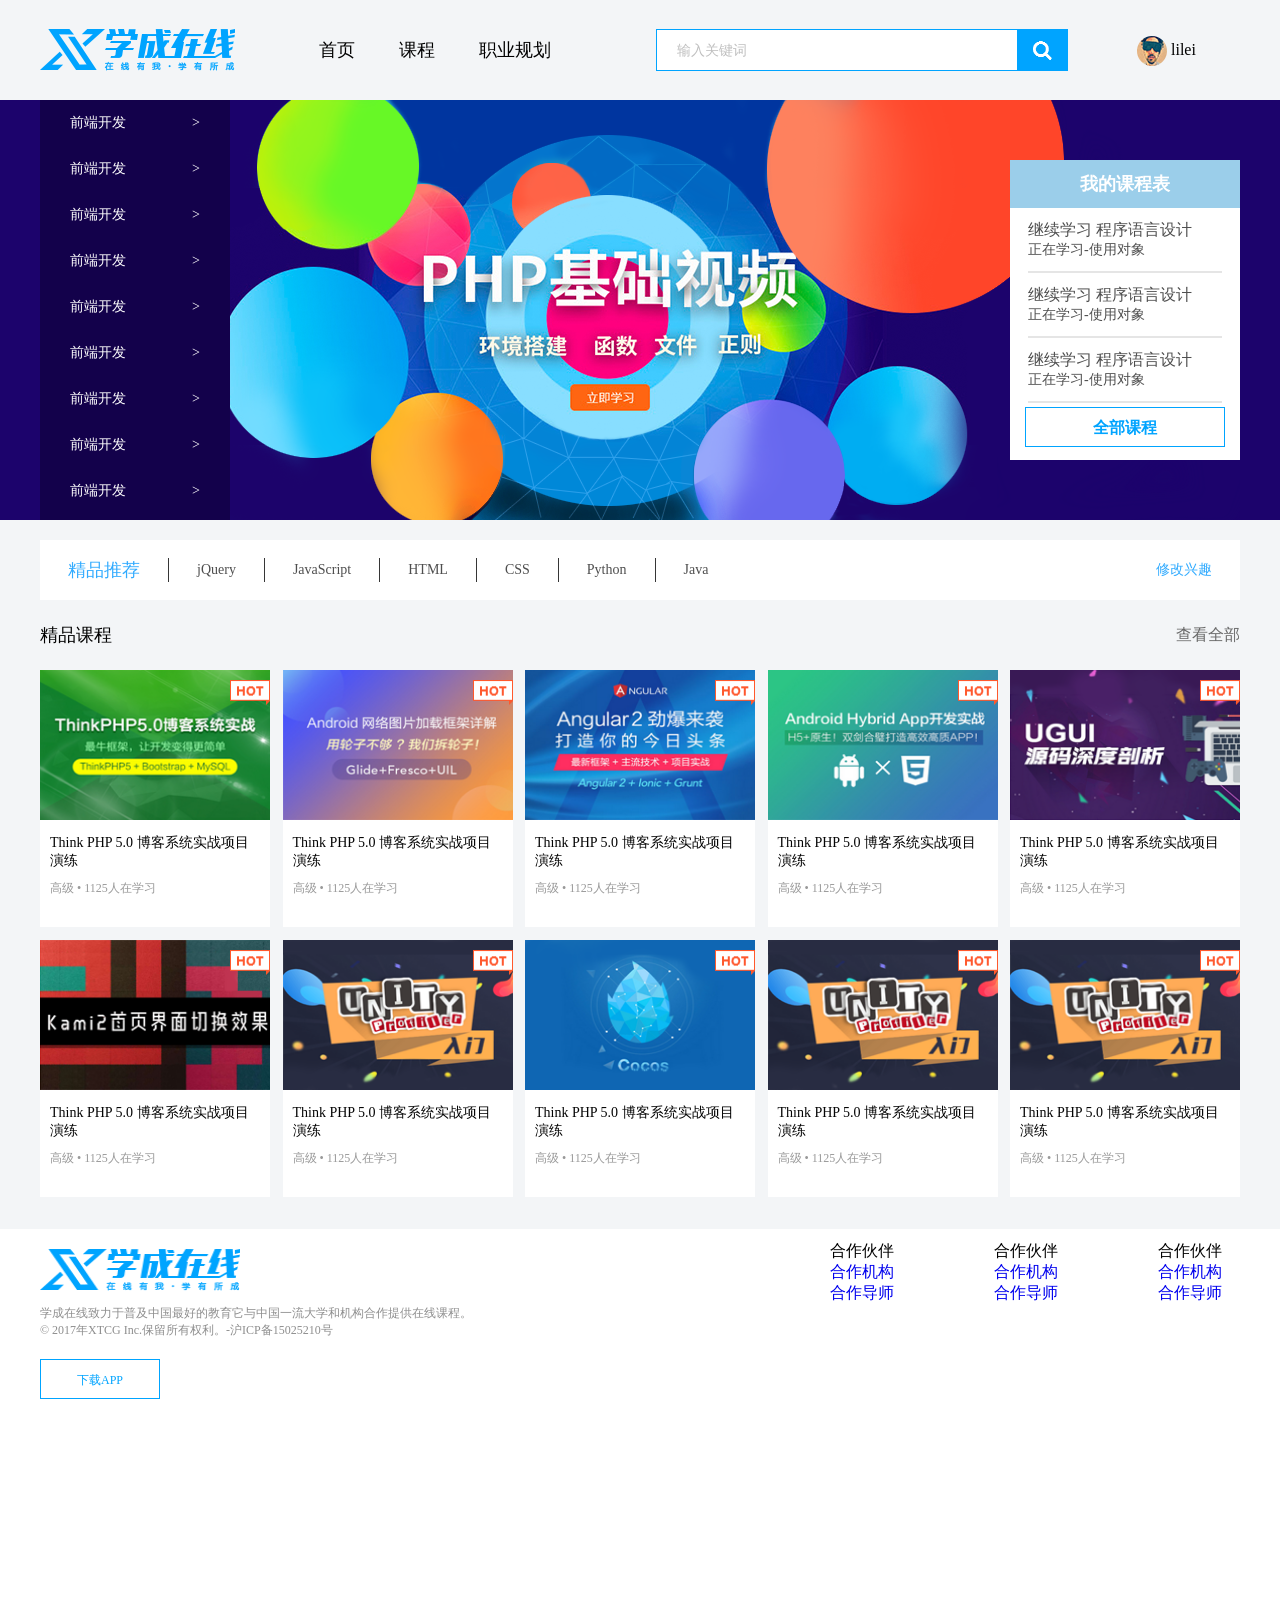
<file: code/XuechengOnline/index.html>
<!DOCTYPE html>
<html lang="zh-CN">

<head>
    <meta charset="UTF-8">
    <meta name="viewport" content="width=device-width, initial-scale=1.0">
    <title>Document</title>
    <link rel="stylesheet" href="./css/index.css">
</head>

<body>
    <div class="head">
        <div class="top">
            <div class="logo">
                <a href="#"><img src="./img/logo.png" alt="学成在线"></a>
            </div>
            <div class="nav">
                <ul>
                    <li><a href="#">首页</a></li>
                    <li><a href="#">课程</a></li>
                    <li><a href="#">职业规划</a></li>
                </ul>
            </div>
            <div class="search">
                <input type="text" placeholder="输入关键词"><button></button>
            </div>
            <div class="user">
                <img src="./img/user.png" alt="">
                <span>lilei</span>
            </div>
        </div>
    </div>
    <div class="wrapper">
        <div class="banner">
            <div class="banner_left">
                <ul>
                    <li><a href="#">前端开发<span>></span></a></li>
                    <li><a href="#">前端开发<span>></span></a></li>
                    <li><a href="#">前端开发<span>></span></a></li>
                    <li><a href="#">前端开发<span>></span></a></li>
                    <li><a href="#">前端开发<span>></span></a></li>
                    <li><a href="#">前端开发<span>></span></a></li>
                    <li><a href="#">前端开发<span>></span></a></li>
                    <li><a href="#">前端开发<span>></span></a></li>
                    <li><a href="#">前端开发<span>></span></a></li>
                </ul>
            </div>
            <div class="banner_right">
                <h2>我的课程表</h2>
                <div class="content">
                    <dl>
                        <dt>继续学习 程序语言设计</dt>
                        <dd>正在学习-使用对象</dd>
                    </dl>
                    <dl>
                        <dt>继续学习 程序语言设计</dt>
                        <dd>正在学习-使用对象</dd>
                    </dl>
                    <dl>
                        <dt>继续学习 程序语言设计</dt>
                        <dd>正在学习-使用对象</dd>
                    </dl>
                </div>
                <a href="#" class="more">全部课程</a>
            </div>
        </div>
    </div>
    <div class="recommend">
        <h2>精品推荐</h2>
        <p>jQuery</p>
        <p>JavaScript</p>
        <p>HTML</p>
        <p>CSS</p>
        <p>Python</p>
        <p>Java</p>
        <a href="#">修改兴趣</a>
    </div>
    <div class="box_wrapper">
        <h2>精品课程</h2>
        <a href="#">查看全部</a>
    </div>
    <div class="product clearfix">

        <a href="#">
            <em>
                <img src="./img/hot.png" alt="">
            </em>
            <img src="./img/course01.png" alt="">
            <h3>Think PHP 5.0 博客系统实战项目演练</h3>
            <p><span>高级</span> • 1125人在学习</p>
        </a>

        <a href="#">
            <em>
                <img src="./img/hot.png" alt="">
            </em>
            <img src="./img/course02.png" alt="">
            <h3>Think PHP 5.0 博客系统实战项目演练</h3>
            <p><span>高级</span> • 1125人在学习</p>
        </a>

        <a href="#">
            <em>
                <img src="./img/hot.png" alt="">
            </em>
            <img src="./img/course03.png" alt="">
            <h3>Think PHP 5.0 博客系统实战项目演练</h3>
            <p><span>高级</span> • 1125人在学习</p>
        </a>

        <a href="#">
            <em>
                <img src="./img/hot.png" alt="">
            </em>
            <img src="./img/course04.png" alt="">
            <h3>Think PHP 5.0 博客系统实战项目演练</h3>
            <p><span>高级</span> • 1125人在学习</p>
        </a>

        <a href="#">
            <em>
                <img src="./img/hot.png" alt="">
            </em>
            <img src="./img/course05.png" alt="">
            <h3>Think PHP 5.0 博客系统实战项目演练</h3>
            <p><span>高级</span> • 1125人在学习</p>
        </a>

        <a href="#">
            <em>
                <img src="./img/hot.png" alt="">
            </em>
            <img src="./img/course06.png" alt="">
            <h3>Think PHP 5.0 博客系统实战项目演练</h3>
            <p><span>高级</span> • 1125人在学习</p>
        </a>

        <a href="#">
            <em>
                <img src="./img/hot.png" alt="">
            </em>
            <img src="./img/course07.png" alt="">
            <h3>Think PHP 5.0 博客系统实战项目演练</h3>
            <p><span>高级</span> • 1125人在学习</p>
        </a>

        <a href="#">
            <em>
                <img src="./img/hot.png" alt="">
            </em>
            <img src="./img/course08.png" alt="">
            <h3>Think PHP 5.0 博客系统实战项目演练</h3>
            <p><span>高级</span> • 1125人在学习</p>
        </a>

        <a href="#">
            <em>
                <img src="./img/hot.png" alt="">
            </em>
            <img src="./img/course07.png" alt="">
            <h3>Think PHP 5.0 博客系统实战项目演练</h3>
            <p><span>高级</span> • 1125人在学习</p>
        </a>

        <a href="#">
            <em>
                <img src="./img/hot.png" alt="">
            </em>
            <img src="./img/course07.png" alt="">
            <h3>Think PHP 5.0 博客系统实战项目演练</h3>
            <p><span>高级</span> • 1125人在学习</p>
        </a>
    </div>
    <div class="bottom">
        <div class="bottom_wrapper clearfix">
            <div class="bottom_left">
                <img src="./img/logo.png" alt="">
                <p>学成在线致力于普及中国最好的教育它与中国一流大学和机构合作提供在线课程。<br>
                    © 2017年XTCG Inc.保留所有权利。-沪ICP备15025210号</p>
                <a href="#">下载APP</a>
            </div>
            <div class="bottom_right">
                <dl>
                    <dt>合作伙伴</dt>
                    <dd><a href="#">合作机构</a></dd>
                    <dd><a href="#">合作导师</a></dd>
                </dl>
                <dl>
                    <dt>合作伙伴</dt>
                    <dd><a href="#">合作机构</a></dd>
                    <dd><a href="#">合作导师</a></dd>
                </dl>
                <dl>
                    <dt>合作伙伴</dt>
                    <dd><a href="#">合作机构</a></dd>
                    <dd><a href="#">合作导师</a></dd>
                </dl>
            </div>
        </div>
    </div>
</body>

</html>
</file>
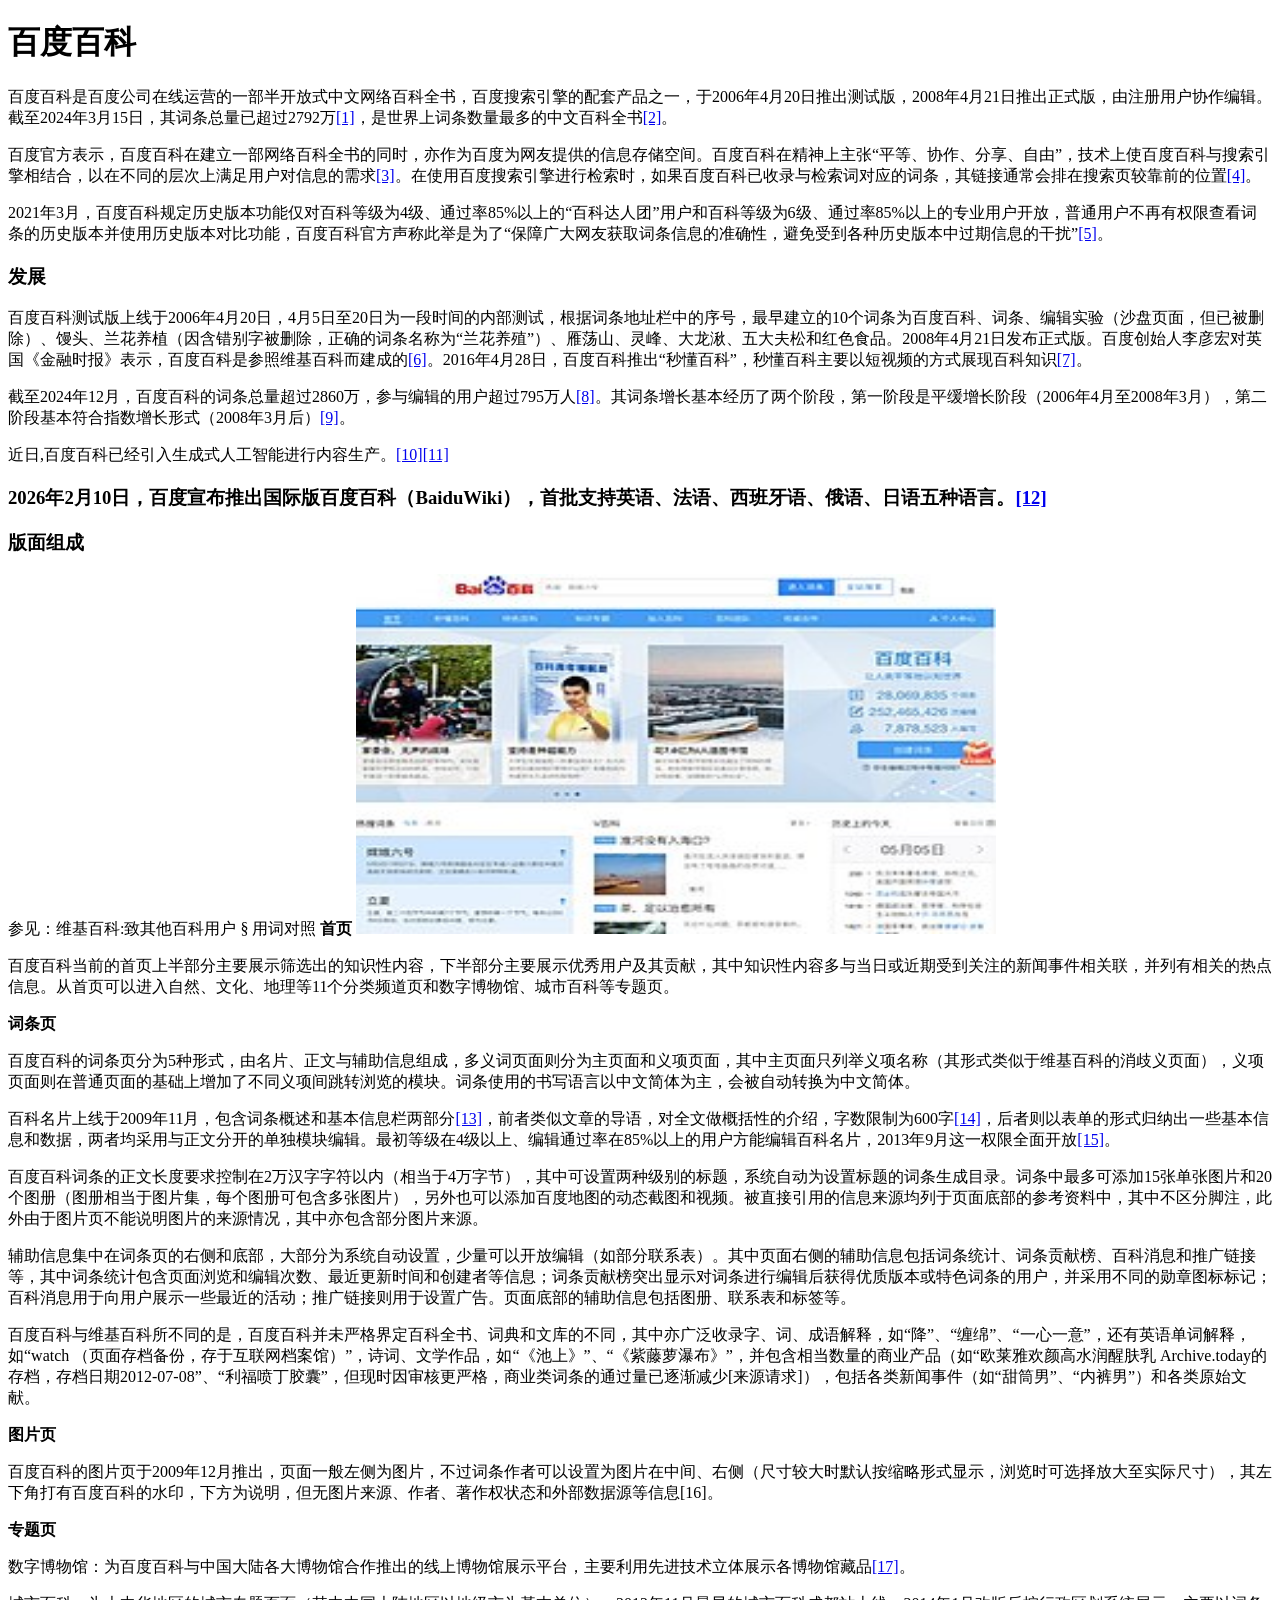
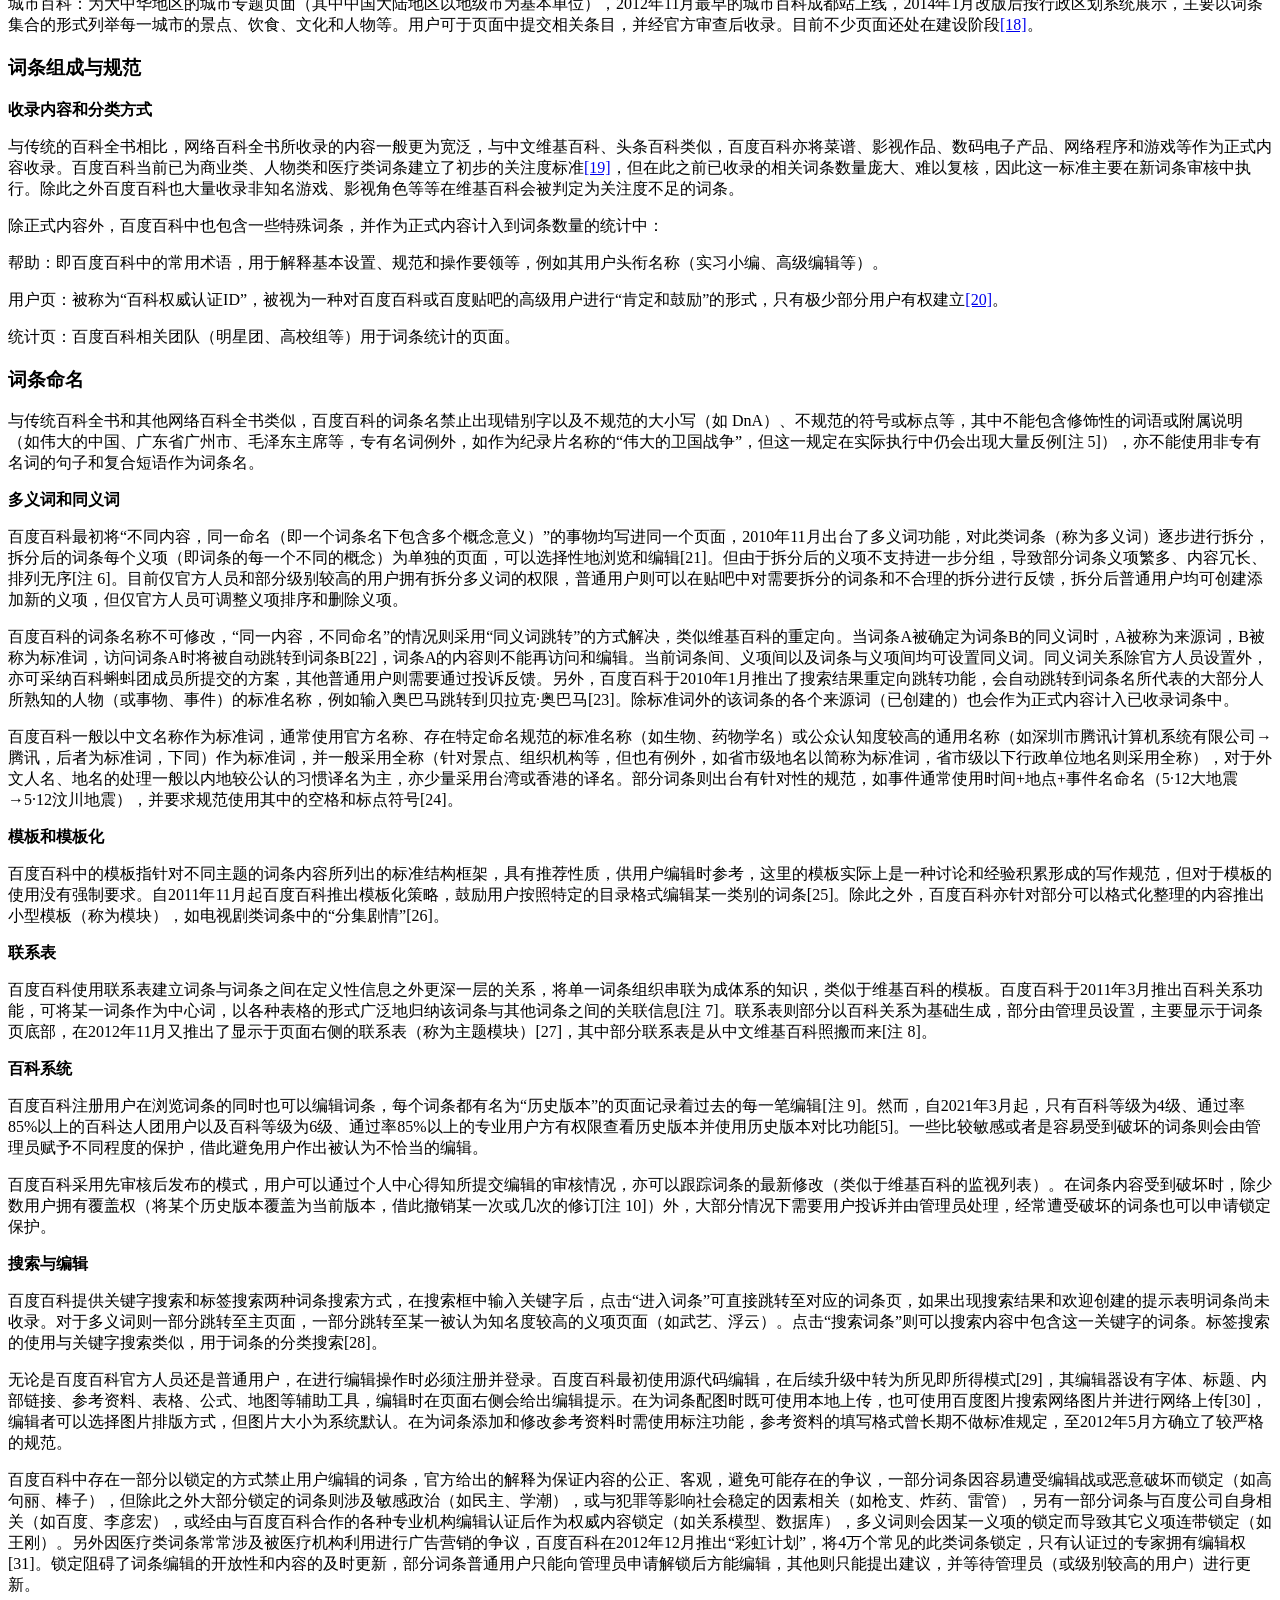
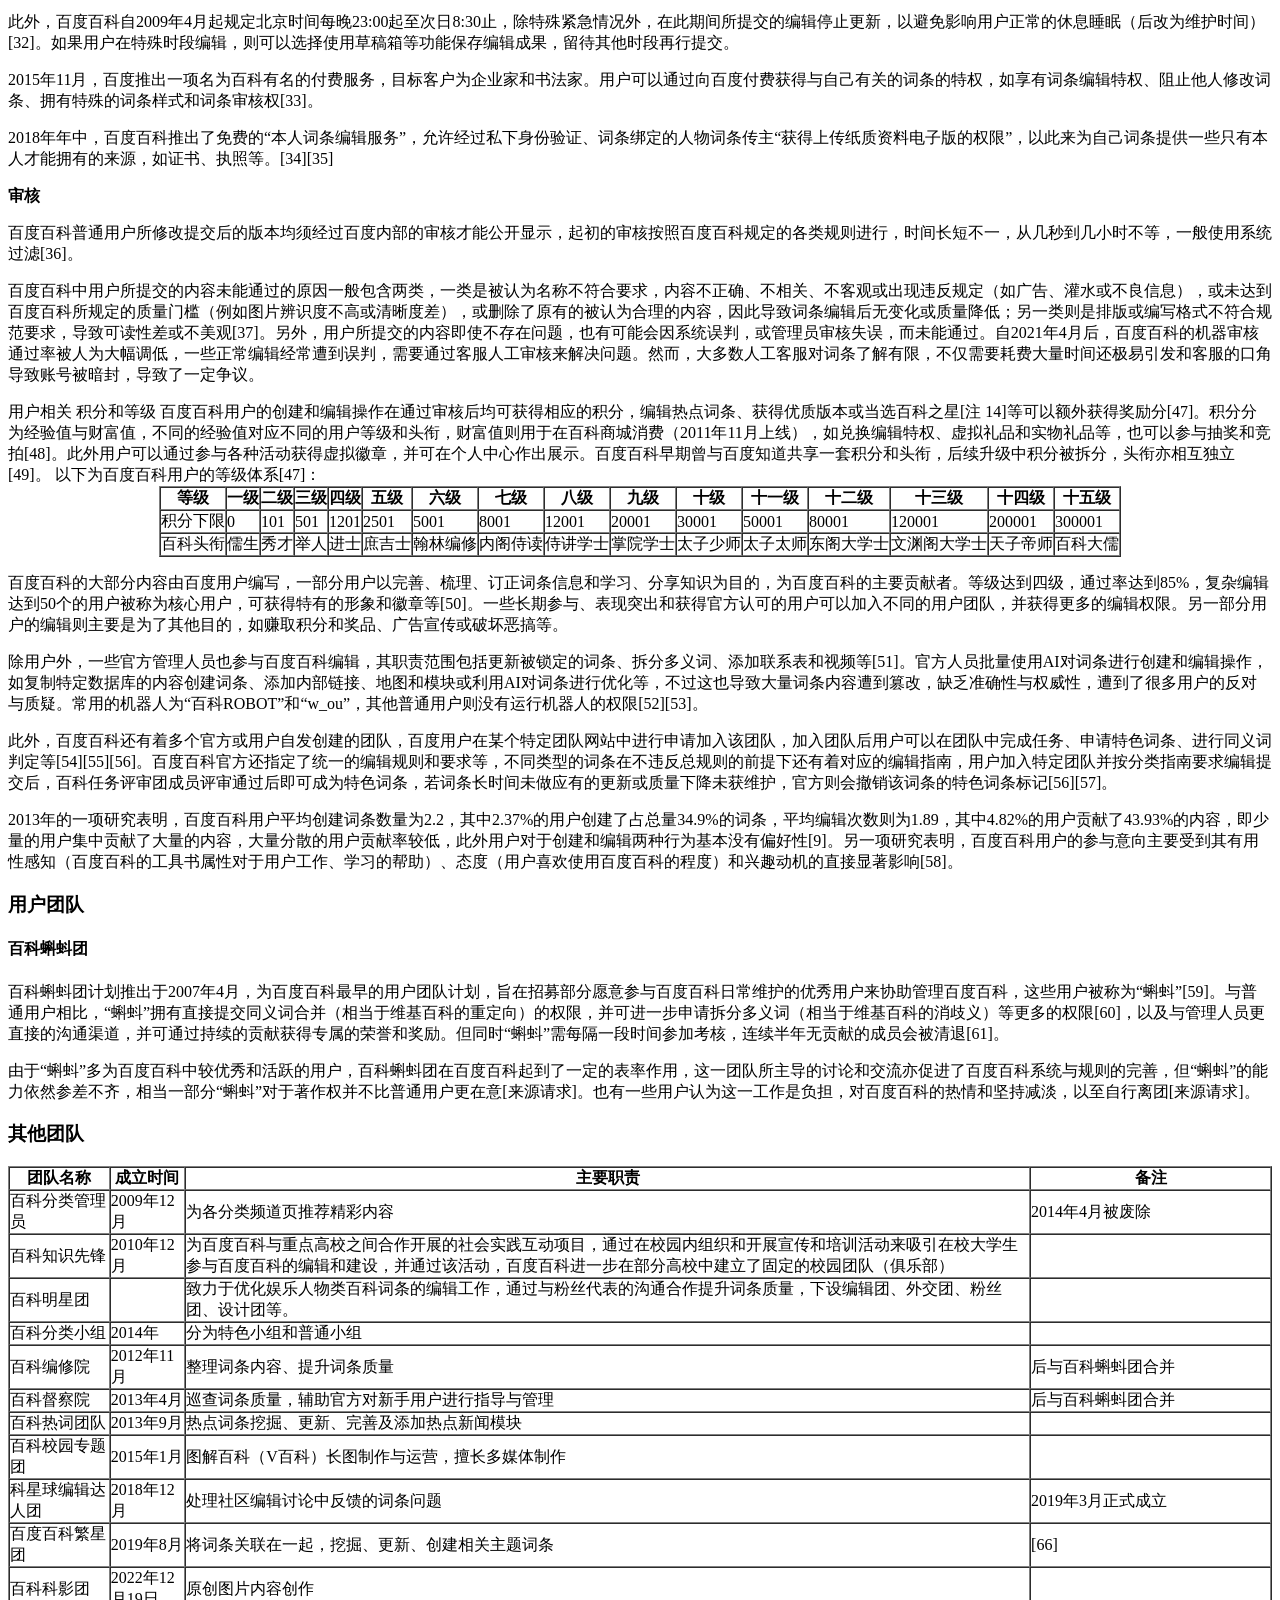
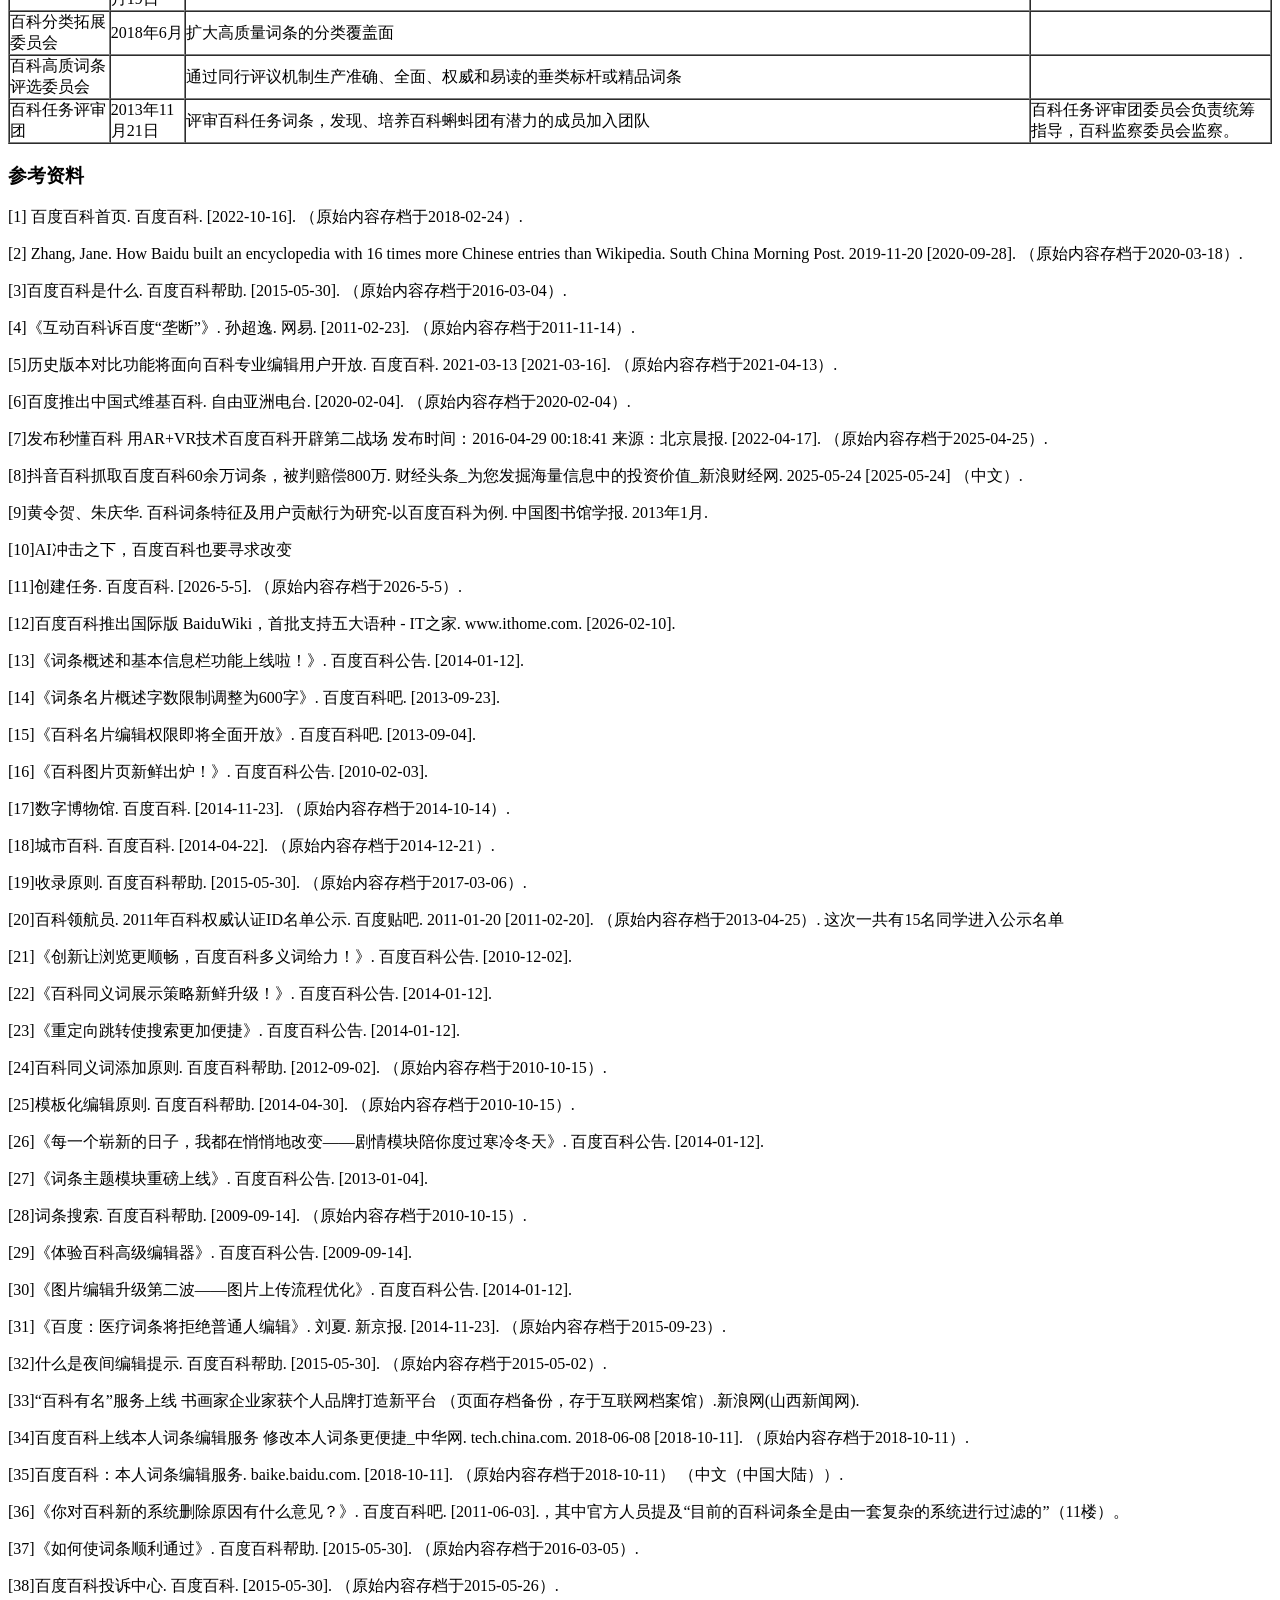
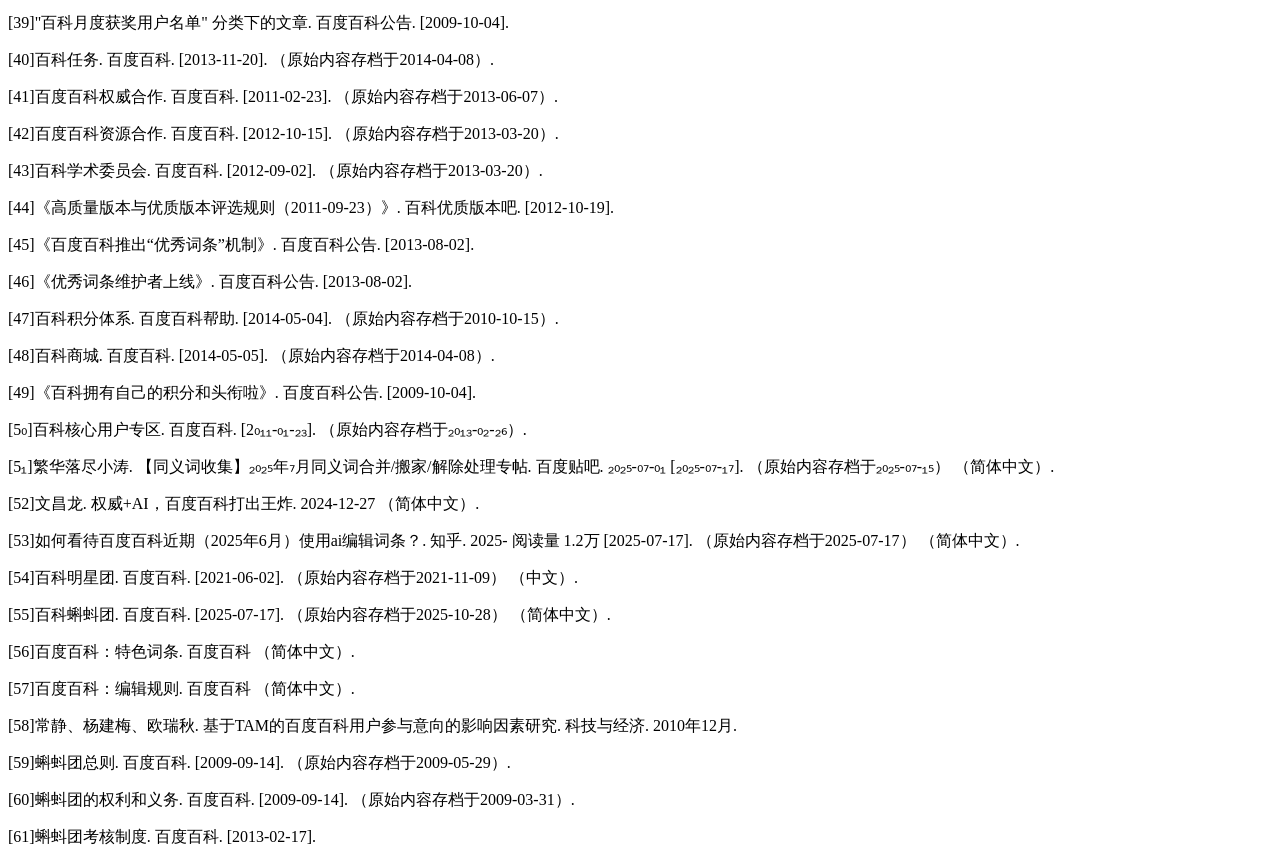
<file: code/demo1.html>
<!DOCTYPE html>
<html lang="en">
<head>
    <meta charset="UTF-8">
    <meta name="viewport" content="width=device-width, initial-scale=1.0">
    <title>demo</title>
</head>
<body>
    <h1>百度百科</h1>
    <p>百度百科是百度公司在线运营的一部半开放式中文网络百科全书，百度搜索引擎的配套产品之一，于2006年4月20日推出测试版，2008年4月21日推出正式版，由注册用户协作编辑。截至2024年3月15日，其词条总量已超过2792万<a href="#[1]">[1]</a>，是世界上词条数量最多的中文百科全书<a href="#[2]">[2]</a>。</p>

    <p>百度官方表示，百度百科在建立一部网络百科全书的同时，亦作为百度为网友提供的信息存储空间。百度百科在精神上主张“平等、协作、分享、自由”，技术上使百度百科与搜索引擎相结合，以在不同的层次上满足用户对信息的需求<a href="#[3]">[3]</a>。在使用百度搜索引擎进行检索时，如果百度百科已收录与检索词对应的词条，其链接通常会排在搜索页较靠前的位置<a href="#[4]">[4]</a>。</p>
    
    <p>2021年3月，百度百科规定历史版本功能仅对百科等级为4级、通过率85%以上的“百科达人团”用户和百科等级为6级、通过率85%以上的专业用户开放，普通用户不再有权限查看词条的历史版本并使用历史版本对比功能，百度百科官方声称此举是为了“保障广大网友获取词条信息的准确性，避免受到各种历史版本中过期信息的干扰”<a href="#[5]">[5]</a>。</p>

    <h3>发展</h3>
    <p>百度百科测试版上线于2006年4月20日，4月5日至20日为一段时间的内部测试，根据词条地址栏中的序号，最早建立的10个词条为百度百科、词条、编辑实验（沙盘页面，但已被删除）、馒头、兰花养植（因含错别字被删除，正确的词条名称为“兰花养殖”）、雁荡山、灵峰、大龙湫、五大夫松和红色食品。2008年4月21日发布正式版。百度创始人李彦宏对英国《金融时报》表示，百度百科是参照维基百科而建成的<a href="#[6]">[6]</a>。2016年4月28日，百度百科推出“秒懂百科”，秒懂百科主要以短视频的方式展现百科知识<a href="#[7]">[7]</a>。</p>

    <p>截至2024年12月，百度百科的词条总量超过2860万，参与编辑的用户超过795万人<a href="#[8]">[8]</a>。其词条增长基本经历了两个阶段，第一阶段是平缓增长阶段（2006年4月至2008年3月），第二阶段基本符合指数增长形式（2008年3月后）<a href="#[9]">[9]</a>。</p>

    <p>近日,百度百科已经引入生成式人工智能进行内容生产。<a href="#[10]">[10]</a><a href="#[11]">[11]</a></p>

    <h3>2026年2月10日，百度宣布推出国际版百度百科（BaiduWiki），首批支持英语、法语、西班牙语、俄语、日语五种语言。<a href="#[12]">[12]</a></h3>

    <h3>版面组成</h3>
    参见：维基百科:致其他百科用户 § 用词对照
    <strong>首页</strong>
    <img src="../img/The_main_page_of_baidubaike,_5th_May,_2024.jpg" alt="百度百科主页页面（2024年5月）" width="640" height="360">

    <p>百度百科当前的首页上半部分主要展示筛选出的知识性内容，下半部分主要展示优秀用户及其贡献，其中知识性内容多与当日或近期受到关注的新闻事件相关联，并列有相关的热点信息。从首页可以进入自然、文化、地理等11个分类频道页和数字博物馆、城市百科等专题页。</p>

    <strong>词条页</strong>
    <p>百度百科的词条页分为5种形式，由名片、正文与辅助信息组成，多义词页面则分为主页面和义项页面，其中主页面只列举义项名称（其形式类似于维基百科的消歧义页面），义项页面则在普通页面的基础上增加了不同义项间跳转浏览的模块。词条使用的书写语言以中文简体为主，会被自动转换为中文简体。</p>

    <p>百科名片上线于2009年11月，包含词条概述和基本信息栏两部分<a href="#[13]">[13]</a>，前者类似文章的导语，对全文做概括性的介绍，字数限制为600字<a href="#[14]">[14]</a>，后者则以表单的形式归纳出一些基本信息和数据，两者均采用与正文分开的单独模块编辑。最初等级在4级以上、编辑通过率在85%以上的用户方能编辑百科名片，2013年9月这一权限全面开放<a href="#[15]">[15]</a>。</p>

    <p>百度百科词条的正文长度要求控制在2万汉字字符以内（相当于4万字节），其中可设置两种级别的标题，系统自动为设置标题的词条生成目录。词条中最多可添加15张单张图片和20个图册（图册相当于图片集，每个图册可包含多张图片），另外也可以添加百度地图的动态截图和视频。被直接引用的信息来源均列于页面底部的参考资料中，其中不区分脚注，此外由于图片页不能说明图片的来源情况，其中亦包含部分图片来源。</p>

    <p>辅助信息集中在词条页的右侧和底部，大部分为系统自动设置，少量可以开放编辑（如部分联系表）。其中页面右侧的辅助信息包括词条统计、词条贡献榜、百科消息和推广链接等，其中词条统计包含页面浏览和编辑次数、最近更新时间和创建者等信息；词条贡献榜突出显示对词条进行编辑后获得优质版本或特色词条的用户，并采用不同的勋章图标标记；百科消息用于向用户展示一些最近的活动；推广链接则用于设置广告。页面底部的辅助信息包括图册、联系表和标签等。</p>

    <p>百度百科与维基百科所不同的是，百度百科并未严格界定百科全书、词典和文库的不同，其中亦广泛收录字、词、成语解释，如“降”、“缠绵”、“一心一意”，还有英语单词解释，如“watch （页面存档备份，存于互联网档案馆）”，诗词、文学作品，如“《池上》”、“《紫藤萝瀑布》”，并包含相当数量的商业产品（如“欧莱雅欢颜高水润醒肤乳 Archive.today的存档，存档日期2012-07-08”、“利福喷丁胶囊”，但现时因审核更严格，商业类词条的通过量已逐渐减少[来源请求]），包括各类新闻事件（如“甜筒男”、“内裤男”）和各类原始文献。</p>

    <strong>图片页</strong>
    <p>百度百科的图片页于2009年12月推出，页面一般左侧为图片，不过词条作者可以设置为图片在中间、右侧（尺寸较大时默认按缩略形式显示，浏览时可选择放大至实际尺寸），其左下角打有百度百科的水印，下方为说明，但无图片来源、作者、著作权状态和外部数据源等信息<a href="#[16]"></a>[16]</a>。</p>

    <strong>专题页</strong>
    <p>数字博物馆：为百度百科与中国大陆各大博物馆合作推出的线上博物馆展示平台，主要利用先进技术立体展示各博物馆藏品<a href="#[17]">[17]</a>。</p>
    <p></p>城市百科：为大中华地区的城市专题页面（其中中国大陆地区以地级市为基本单位），2012年11月最早的城市百科成都站上线，2014年1月改版后按行政区划系统展示，主要以词条集合的形式列举每一城市的景点、饮食、文化和人物等。用户可于页面中提交相关条目，并经官方审查后收录。目前不少页面还处在建设阶段<a href="#[18]">[18]</a>。</p>
    <h3>词条组成与规范</h3>
    <strong>收录内容和分类方式</strong>
    <p>与传统的百科全书相比，网络百科全书所收录的内容一般更为宽泛，与中文维基百科、头条百科类似，百度百科亦将菜谱、影视作品、数码电子产品、网络程序和游戏等作为正式内容收录。百度百科当前已为商业类、人物类和医疗类词条建立了初步的关注度标准<a href="#[19]">[19]</a>，但在此之前已收录的相关词条数量庞大、难以复核，因此这一标准主要在新词条审核中执行。除此之外百度百科也大量收录非知名游戏、影视角色等等在维基百科会被判定为关注度不足的词条。

    <p>除正式内容外，百度百科中也包含一些特殊词条，并作为正式内容计入到词条数量的统计中：</p>

    <p>帮助：即百度百科中的常用术语，用于解释基本设置、规范和操作要领等，例如其用户头衔名称（实习小编、高级编辑等）。</p>
    <p>用户页：被称为“百科权威认证ID”，被视为一种对百度百科或百度贴吧的高级用户进行“肯定和鼓励”的形式，只有极少部分用户有权建立<a href="#[20]">[20]</a>。</p>
    <p>统计页：百度百科相关团队（明星团、高校组等）用于词条统计的页面。</p>
    <h3>词条命名</h3>
    <p>与传统百科全书和其他网络百科全书类似，百度百科的词条名禁止出现错别字以及不规范的大小写（如 DnA）、不规范的符号或标点等，其中不能包含修饰性的词语或附属说明（如伟大的中国、广东省广州市、毛泽东主席等，专有名词例外，如作为纪录片名称的“伟大的卫国战争”，但这一规定在实际执行中仍会出现大量反例[注 5]），亦不能使用非专有名词的句子和复合短语作为词条名。</p>

    <strong>多义词和同义词</strong>
    <p>百度百科最初将“不同内容，同一命名（即一个词条名下包含多个概念意义）”的事物均写进同一个页面，2010年11月出台了多义词功能，对此类词条（称为多义词）逐步进行拆分，拆分后的词条每个义项（即词条的每一个不同的概念）为单独的页面，可以选择性地浏览和编辑[21]。但由于拆分后的义项不支持进一步分组，导致部分词条义项繁多、内容冗长、排列无序[注 6]。目前仅官方人员和部分级别较高的用户拥有拆分多义词的权限，普通用户则可以在贴吧中对需要拆分的词条和不合理的拆分进行反馈，拆分后普通用户均可创建添加新的义项，但仅官方人员可调整义项排序和删除义项。</p>

    <p>百度百科的词条名称不可修改，“同一内容，不同命名”的情况则采用“同义词跳转”的方式解决，类似维基百科的重定向。当词条A被确定为词条B的同义词时，A被称为来源词，B被称为标准词，访问词条A时将被自动跳转到词条B[22]，词条A的内容则不能再访问和编辑。当前词条间、义项间以及词条与义项间均可设置同义词。同义词关系除官方人员设置外，亦可采纳百科蝌蚪团成员所提交的方案，其他普通用户则需要通过投诉反馈。另外，百度百科于2010年1月推出了搜索结果重定向跳转功能，会自动跳转到词条名所代表的大部分人所熟知的人物（或事物、事件）的标准名称，例如输入奥巴马跳转到贝拉克·奥巴马[23]。除标准词外的该词条的各个来源词（已创建的）也会作为正式内容计入已收录词条中。</p>

    <p>百度百科一般以中文名称作为标准词，通常使用官方名称、存在特定命名规范的标准名称（如生物、药物学名）或公众认知度较高的通用名称（如深圳市腾讯计算机系统有限公司→腾讯，后者为标准词，下同）作为标准词，并一般采用全称（针对景点、组织机构等，但也有例外，如省市级地名以简称为标准词，省市级以下行政单位地名则采用全称），对于外文人名、地名的处理一般以内地较公认的习惯译名为主，亦少量采用台湾或香港的译名。部分词条则出台有针对性的规范，如事件通常使用时间+地点+事件名命名（5·12大地震→5·12汶川地震），并要求规范使用其中的空格和标点符号[24]。</p>

    <strong>模板和模板化</strong>
    <p>百度百科中的模板指针对不同主题的词条内容所列出的标准结构框架，具有推荐性质，供用户编辑时参考，这里的模板实际上是一种讨论和经验积累形成的写作规范，但对于模板的使用没有强制要求。自2011年11月起百度百科推出模板化策略，鼓励用户按照特定的目录格式编辑某一类别的词条[25]。除此之外，百度百科亦针对部分可以格式化整理的内容推出小型模板（称为模块），如电视剧类词条中的“分集剧情”[26]。</p>

    <strong>联系表</strong>
    <p>百度百科使用联系表建立词条与词条之间在定义性信息之外更深一层的关系，将单一词条组织串联为成体系的知识，类似于维基百科的模板。百度百科于2011年3月推出百科关系功能，可将某一词条作为中心词，以各种表格的形式广泛地归纳该词条与其他词条之间的关联信息[注 7]。联系表则部分以百科关系为基础生成，部分由管理员设置，主要显示于词条页底部，在2012年11月又推出了显示于页面右侧的联系表（称为主题模块）[27]，其中部分联系表是从中文维基百科照搬而来[注 8]。</p>

    <strong>百科系统</strong>
    <p>百度百科注册用户在浏览词条的同时也可以编辑词条，每个词条都有名为“历史版本”的页面记录着过去的每一笔编辑[注 9]。然而，自2021年3月起，只有百科等级为4级、通过率85%以上的百科达人团用户以及百科等级为6级、通过率85%以上的专业用户方有权限查看历史版本并使用历史版本对比功能[5]。一些比较敏感或者是容易受到破坏的词条则会由管理员赋予不同程度的保护，借此避免用户作出被认为不恰当的编辑。

    <p>百度百科采用先审核后发布的模式，用户可以通过个人中心得知所提交编辑的审核情况，亦可以跟踪词条的最新修改（类似于维基百科的监视列表）。在词条内容受到破坏时，除少数用户拥有覆盖权（将某个历史版本覆盖为当前版本，借此撤销某一次或几次的修订[注 10]）外，大部分情况下需要用户投诉并由管理员处理，经常遭受破坏的词条也可以申请锁定保护。</p>

    <strong>搜索与编辑</strong>
    <p>百度百科提供关键字搜索和标签搜索两种词条搜索方式，在搜索框中输入关键字后，点击“进入词条”可直接跳转至对应的词条页，如果出现搜索结果和欢迎创建的提示表明词条尚未收录。对于多义词则一部分跳转至主页面，一部分跳转至某一被认为知名度较高的义项页面（如武艺、浮云）。点击“搜索词条”则可以搜索内容中包含这一关键字的词条。标签搜索的使用与关键字搜索类似，用于词条的分类搜索[28]。</p>

    <p>无论是百度百科官方人员还是普通用户，在进行编辑操作时必须注册并登录。百度百科最初使用源代码编辑，在后续升级中转为所见即所得模式[29]，其编辑器设有字体、标题、内部链接、参考资料、表格、公式、地图等辅助工具，编辑时在页面右侧会给出编辑提示。在为词条配图时既可使用本地上传，也可使用百度图片搜索网络图片并进行网络上传[30]，编辑者可以选择图片排版方式，但图片大小为系统默认。在为词条添加和修改参考资料时需使用标注功能，参考资料的填写格式曾长期不做标准规定，至2012年5月方确立了较严格的规范。</p>

    <p>百度百科中存在一部分以锁定的方式禁止用户编辑的词条，官方给出的解释为保证内容的公正、客观，避免可能存在的争议，一部分词条因容易遭受编辑战或恶意破坏而锁定（如高句丽、棒子），但除此之外大部分锁定的词条则涉及敏感政治（如民主、学潮），或与犯罪等影响社会稳定的因素相关（如枪支、炸药、雷管），另有一部分词条与百度公司自身相关（如百度、李彦宏），或经由与百度百科合作的各种专业机构编辑认证后作为权威内容锁定（如关系模型、数据库），多义词则会因某一义项的锁定而导致其它义项连带锁定（如王刚）。另外因医疗类词条常常涉及被医疗机构利用进行广告营销的争议，百度百科在2012年12月推出“彩虹计划”，将4万个常见的此类词条锁定，只有认证过的专家拥有编辑权[31]。锁定阻碍了词条编辑的开放性和内容的及时更新，部分词条普通用户只能向管理员申请解锁后方能编辑，其他则只能提出建议，并等待管理员（或级别较高的用户）进行更新。

    <p>此外，百度百科自2009年4月起规定北京时间每晚23:00起至次日8:30止，除特殊紧急情况外，在此期间所提交的编辑停止更新，以避免影响用户正常的休息睡眠（后改为维护时间）[32]。如果用户在特殊时段编辑，则可以选择使用草稿箱等功能保存编辑成果，留待其他时段再行提交。</p>

    <p>2015年11月，百度推出一项名为百科有名的付费服务，目标客户为企业家和书法家。用户可以通过向百度付费获得与自己有关的词条的特权，如享有词条编辑特权、阻止他人修改词条、拥有特殊的词条样式和词条审核权[33]。</p>

    <p>2018年年中，百度百科推出了免费的“本人词条编辑服务”，允许经过私下身份验证、词条绑定的人物词条传主“获得上传纸质资料电子版的权限”，以此来为自己词条提供一些只有本人才能拥有的来源，如证书、执照等。[34][35]</p>

    <strong>审核</strong>
    <p>百度百科普通用户所修改提交后的版本均须经过百度内部的审核才能公开显示，起初的审核按照百度百科规定的各类规则进行，时间长短不一，从几秒到几小时不等，一般使用系统过滤[36]。</p>

    <p>百度百科中用户所提交的内容未能通过的原因一般包含两类，一类是被认为名称不符合要求，内容不正确、不相关、不客观或出现违反规定（如广告、灌水或不良信息），或未达到百度百科所规定的质量门槛（例如图片辨识度不高或清晰度差），或删除了原有的被认为合理的内容，因此导致词条编辑后无变化或质量降低；另一类则是排版或编写格式不符合规范要求，导致可读性差或不美观[37]。另外，用户所提交的内容即使不存在问题，也有可能会因系统误判，或管理员审核失误，而未能通过。自2021年4月后，百度百科的机器审核通过率被人为大幅调低，一些正常编辑经常遭到误判，需要通过客服人工审核来解决问题。然而，大多数人工客服对词条了解有限，不仅需要耗费大量时间还极易引发和客服的口角导致账号被暗封，导致了一定争议。</p>

    用户相关
    积分和等级
    百度百科用户的创建和编辑操作在通过审核后均可获得相应的积分，编辑热点词条、获得优质版本或当选百科之星[注 14]等可以额外获得奖励分[47]。积分分为经验值与财富值，不同的经验值对应不同的用户等级和头衔，财富值则用于在百科商城消费（2011年11月上线），如兑换编辑特权、虚拟礼品和实物礼品等，也可以参与抽奖和竞拍[48]。此外用户可以通过参与各种活动获得虚拟徽章，并可在个人中心作出展示。百度百科早期曾与百度知道共享一套积分和头衔，后续升级中积分被拆分，头衔亦相互独立[49]。

    以下为百度百科用户的等级体系[47]：
    <table align="center" border="1" cellpadding="0" cellspacing="0">
        <tr>
            <th>等级</th><th>一级</th><th>二级</th><th>三级</th><th>四级</th><th>五级</th><th>六级</th><th>七级</th><th>八级</th><th>九级</th><th>十级</th><th>十一级</th><th>十二级</th><th>十三级</th><th>十四级</th><th>十五级</th>
        </tr>
        <tr>
            <td>积分下限</td><td>0</td><td>101</td><td>501</td><td>1201</td><td>2501</td><td>5001</td><td>8001</td><td>12001</td><td>20001</td><td>30001</td><td>50001</td><td>80001</td>
            <td>120001</td>
            <td>200001</td>
            <td>300001</td>
        </tr>
        <tr>
            <td>百科头衔</td>
            <td>儒生</td>
            <td>秀才</td>
            <td>举人</td>
            <td>进士</td>
            <td>庶吉士</td>
            <td>翰林编修</td>
            <td>内阁侍读</td>
            <td>侍讲学士</td>
            <td>掌院学士</td>
            <td>太子少师</td>
            <td>太子太师</td>
            <td>东阁大学士</td>
            <td>文渊阁大学士</td>
            <td>天子帝师</td>
            <td>百科大儒</td>
        </tr>
    </table>
    <p>百度百科的大部分内容由百度用户编写，一部分用户以完善、梳理、订正词条信息和学习、分享知识为目的，为百度百科的主要贡献者。等级达到四级，通过率达到85%，复杂编辑达到50个的用户被称为核心用户，可获得特有的形象和徽章等[50]。一些长期参与、表现突出和获得官方认可的用户可以加入不同的用户团队，并获得更多的编辑权限。另一部分用户的编辑则主要是为了其他目的，如赚取积分和奖品、广告宣传或破坏恶搞等。</p>

    <p>除用户外，一些官方管理人员也参与百度百科编辑，其职责范围包括更新被锁定的词条、拆分多义词、添加联系表和视频等[51]。官方人员批量使用AI对词条进行创建和编辑操作，如复制特定数据库的内容创建词条、添加内部链接、地图和模块或利用AI对词条进行优化等，不过这也导致大量词条内容遭到篡改，缺乏准确性与权威性，遭到了很多用户的反对与质疑。常用的机器人为“百科ROBOT”和“w_ou”，其他普通用户则没有运行机器人的权限[52][53]。</p>

    <p>此外，百度百科还有着多个官方或用户自发创建的团队，百度用户在某个特定团队网站中进行申请加入该团队，加入团队后用户可以在团队中完成任务、申请特色词条、进行同义词判定等[54][55][56]。百度百科官方还指定了统一的编辑规则和要求等，不同类型的词条在不违反总规则的前提下还有着对应的编辑指南，用户加入特定团队并按分类指南要求编辑提交后，百科任务评审团成员评审通过后即可成为特色词条，若词条长时间未做应有的更新或质量下降未获维护，官方则会撤销该词条的特色词条标记[56][57]。</p>

    <p>2013年的一项研究表明，百度百科用户平均创建词条数量为2.2，其中2.37%的用户创建了占总量34.9%的词条，平均编辑次数则为1.89，其中4.82%的用户贡献了43.93%的内容，即少量的用户集中贡献了大量的内容，大量分散的用户贡献率较低，此外用户对于创建和编辑两种行为基本没有偏好性[9]。另一项研究表明，百度百科用户的参与意向主要受到其有用性感知（百度百科的工具书属性对于用户工作、学习的帮助）、态度（用户喜欢使用百度百科的程度）和兴趣动机的直接显著影响[58]。</p>

    <h3>用户团队</h3>
    <h4>百科蝌蚪团</h4>
    <p>百科蝌蚪团计划推出于2007年4月，为百度百科最早的用户团队计划，旨在招募部分愿意参与百度百科日常维护的优秀用户来协助管理百度百科，这些用户被称为“蝌蚪”[59]。与普通用户相比，“蝌蚪”拥有直接提交同义词合并（相当于维基百科的重定向）的权限，并可进一步申请拆分多义词（相当于维基百科的消歧义）等更多的权限[60]，以及与管理人员更直接的沟通渠道，并可通过持续的贡献获得专属的荣誉和奖励。但同时“蝌蚪”需每隔一段时间参加考核，连续半年无贡献的成员会被清退[61]。</p>

    <p>由于“蝌蚪”多为百度百科中较优秀和活跃的用户，百科蝌蚪团在百度百科起到了一定的表率作用，这一团队所主导的讨论和交流亦促进了百度百科系统与规则的完善，但“蝌蚪”的能力依然参差不齐，相当一部分“蝌蚪”对于著作权并不比普通用户更在意[来源请求]。也有一些用户认为这一工作是负担，对百度百科的热情和坚持减淡，以至自行离团[来源请求]。</p>

    <h3>其他团队</h3>
    <table align="center" border="1" cellpadding="0" cellspacing="0">
        <tr>
            <th>团队名称</th><th>成立时间</th><th>主要职责</th><th>备注</th>
        </tr>
        <tr>
            <td>百科分类管理员</td><td>2009年12月</td><td>为各分类频道页推荐精彩内容</td><td>2014年4月被废除</td>
        </tr>
        <tr>
            <td>百科知识先锋</td><td>2010年12月</td><td>为百度百科与重点高校之间合作开展的社会实践互动项目，通过在校园内组织和开展宣传和培训活动来吸引在校大学生参与百度百科的编辑和建设，并通过该活动，百度百科进一步在部分高校中建立了固定的校园团队（俱乐部）</td><td></td>
        </tr>
        <tr>
            <td>百科明星团</td><td></td><td>致力于优化娱乐人物类百科词条的编辑工作，通过与粉丝代表的沟通合作提升词条质量，下设编辑团、外交团、粉丝团、设计团等。</td><td></td>
        </tr>
        <tr>
            <td>百科分类小组</td><td>2014年</td><td>分为特色小组和普通小组</td><td></td>
        </tr>
        <tr>
            <td>百科编修院</td><td>2012年11月</td><td>整理词条内容、提升词条质量</td><td>后与百科蝌蚪团合并</td>
        </tr>
        <tr>
            <td>百科督察院</td><td>2013年4月</td><td>巡查词条质量，辅助官方对新手用户进行指导与管理</td><td>后与百科蝌蚪团合并</td>
        </tr>
        <tr>
            <td>百科热词团队</td><td>2013年9月</td><td>热点词条挖掘、更新、完善及添加热点新闻模块</td><td></td>
        </tr>
        <tr>
            <td>百科校园专题团</td><td>2015年1月</td><td>图解百科（V百科）长图制作与运营，擅长多媒体制作</td><td></td>
        </tr>
        <tr>
            <td>科星球编辑达人团</td><td>2018年12月</td><td>处理社区编辑讨论中反馈的词条问题</td><td>2019年3月正式成立</td>
        </tr>
        <tr>
            <td>百度百科繁星团</td><td>2019年8月</td><td>将词条关联在一起，挖掘、更新、创建相关主题词条</td><td>[66]</td>
        </tr>
        <tr>
            <td>百科科影团</td><td>2022年12月19日</td><td>原创图片内容创作</td><td></td>
        </tr>
        <tr>
            <td>百科分类拓展委员会</td><td>2018年6月</td><td>扩大高质量词条的分类覆盖面</td><td></td>
        </tr>
        <tr>
            <td>百科高质词条评选委员会</td><td></td><td>通过同行评议机制生产准确、全面、权威和易读的垂类标杆或精品词条</td><td></td>
        </tr>
        <tr>
            <td>百科任务评审团</td><td>2013年11月21日</td><td>评审百科任务词条，发现、培养百科蝌蚪团有潜力的成员加入团队</td><td>百科任务评审团委员会负责统筹指导，百科监察委员会监察。</td>
        </tr>
    </table>
    <h3>参考资料</h3>
    <p id="[1]">[1] 百度百科首页. 百度百科. [2022-10-16]. （原始内容存档于2018-02-24）.</p>
    <p id="[2]">[2] Zhang, Jane. How Baidu built an encyclopedia with 16 times more Chinese entries than Wikipedia. South China Morning Post. 2019-11-20 [2020-09-28]. （原始内容存档于2020-03-18）.</p>
    <p id="[3]">[3]百度百科是什么. 百度百科帮助. [2015-05-30]. （原始内容存档于2016-03-04）.</p>
    <p id="[4]">[4]《互动百科诉百度“垄断”》. 孙超逸. 网易. [2011-02-23]. （原始内容存档于2011-11-14）.</p>
    <p id="[5]">[5]历史版本对比功能将面向百科专业编辑用户开放. 百度百科. 2021-03-13 [2021-03-16]. （原始内容存档于2021-04-13）.</p>
    <p id="[6]">[6]百度推出中国式维基百科. 自由亚洲电台. [2020-02-04]. （原始内容存档于2020-02-04）.</p>
    <p id="[7]">[7]发布秒懂百科 用AR+VR技术百度百科开辟第二战场 发布时间：2016-04-29 00:18:41 来源：北京晨报. [2022-04-17]. （原始内容存档于2025-04-25）.</p>
    <p id="[8]">[8]抖音百科抓取百度百科60余万词条，被判赔偿800万. 财经头条_为您发掘海量信息中的投资价值_新浪财经网. 2025-05-24 [2025-05-24] （中文）.</p>
    <p id="[9]">[9]黄令贺、朱庆华. 百科词条特征及用户贡献行为研究-以百度百科为例. 中国图书馆学报. 2013年1月.</p>
    <p id="[10]">[10]AI冲击之下，百度百科也要寻求改变</p>
    <p id="[11]">[11]创建任务. 百度百科. [2026-5-5]. （原始内容存档于2026-5-5）.</p>
    <p id="[12]">[12]百度百科推出国际版 BaiduWiki，首批支持五大语种 - IT之家. www.ithome.com. [2026-02-10].</p>
    <p id="[13]">[13]《词条概述和基本信息栏功能上线啦！》. 百度百科公告. [2014-01-12].</p>
    <p id="[14]">[14]《词条名片概述字数限制调整为600字》. 百度百科吧. [2013-09-23].</p>
    <p id="[15]">[15]《百科名片编辑权限即将全面开放》. 百度百科吧. [2013-09-04].</p>
    <p id="[16]">[16]《百科图片页新鲜出炉！》. 百度百科公告. [2010-02-03].</p>
    <p id="[17]">[17]数字博物馆. 百度百科. [2014-11-23]. （原始内容存档于2014-10-14）.</p>
    <p id="[18]">[18]城市百科. 百度百科. [2014-04-22]. （原始内容存档于2014-12-21）.</p>
    <p id="[19]">[19]收录原则. 百度百科帮助. [2015-05-30]. （原始内容存档于2017-03-06）.</p>
    <p id="[20]">[20]百科领航员. 2011年百科权威认证ID名单公示. 百度贴吧. 2011-01-20 [2011-02-20]. （原始内容存档于2013-04-25）. 这次一共有15名同学进入公示名单</p>
    <p id="[21]">[21]《创新让浏览更顺畅，百度百科多义词给力！》. 百度百科公告. [2010-12-02].</p>
    <p id="[22]">[22]《百科同义词展示策略新鲜升级！》. 百度百科公告. [2014-01-12].</p>
    <p id="[23]">[23]《重定向跳转使搜索更加便捷》. 百度百科公告. [2014-01-12].</p>
    <p id="[24]">[24]百科同义词添加原则. 百度百科帮助. [2012-09-02]. （原始内容存档于2010-10-15）.</p>
    <p id="[25]">[25]模板化编辑原则. 百度百科帮助. [2014-04-30]. （原始内容存档于2010-10-15）.</p>
    <p id="[26]">[26]《每一个崭新的日子，我都在悄悄地改变——剧情模块陪你度过寒冷冬天》. 百度百科公告. [2014-01-12].</p>
    <p id="[27]">[27]《词条主题模块重磅上线》. 百度百科公告. [2013-01-04].</p>
    <p id="[28]">[28]词条搜索. 百度百科帮助. [2009-09-14]. （原始内容存档于2010-10-15）.</p>
    <p id="[29]">[29]《体验百科高级编辑器》. 百度百科公告. [2009-09-14].</p>
    <p id="[30]">[30]《图片编辑升级第二波——图片上传流程优化》. 百度百科公告. [2014-01-12].</p>
    <p id="[31]">[31]《百度：医疗词条将拒绝普通人编辑》. 刘夏. 新京报. [2014-11-23]. （原始内容存档于2015-09-23）.</p>
    <p id="[32]">[32]什么是夜间编辑提示. 百度百科帮助. [2015-05-30]. （原始内容存档于2015-05-02）.</p>
    <p id="[33]">[33]“百科有名”服务上线 书画家企业家获个人品牌打造新平台 （页面存档备份，存于互联网档案馆）.新浪网(山西新闻网).</p>
    <p id="[34]">[34]百度百科上线本人词条编辑服务 修改本人词条更便捷_中华网. tech.china.com. 2018-06-08 [2018-10-11]. （原始内容存档于2018-10-11）.</p>
    <p id="[35]">[35]百度百科：本人词条编辑服务. baike.baidu.com. [2018-10-11]. （原始内容存档于2018-10-11） （中文（中国大陆））.</p>
    <p id="[36]">[36]《你对百科新的系统删除原因有什么意见？》. 百度百科吧. [2011-06-03].，其中官方人员提及“目前的百科词条全是由一套复杂的系统进行过滤的”（11楼）。</p>
    <p id="[37]">[37]《如何使词条顺利通过》. 百度百科帮助. [2015-05-30]. （原始内容存档于2016-03-05）.</p>
    <p id="[38]">[38]百度百科投诉中心. 百度百科. [2015-05-30]. （原始内容存档于2015-05-26）.</p>
    <p id="[39]">[39]"百科月度获奖用户名单" 分类下的文章. 百度百科公告. [2009-10-04].</p>
    <p id="[40]">[40]百科任务. 百度百科. [2013-11-20]. （原始内容存档于2014-04-08）.</p>
    <p id="[41]">[41]百度百科权威合作. 百度百科. [2011-02-23]. （原始内容存档于2013-06-07）.</p>
    <p id="[42]">[42]百度百科资源合作. 百度百科. [2012-10-15]. （原始内容存档于2013-03-20）.</p>
    <p id="[43]">[43]百科学术委员会. 百度百科. [2012-09-02]. （原始内容存档于2013-03-20）.</p>
    <p id="[44]">[44]《高质量版本与优质版本评选规则（2011-09-23）》. 百科优质版本吧. [2012-10-19].</p>
    <p id="[45]">[45]《百度百科推出“优秀词条”机制》. 百度百科公告. [2013-08-02].</p>
    <p id="[46]">[46]《优秀词条维护者上线》. 百度百科公告. [2013-08-02].</p>
    <p id="[47]">[47]百科积分体系. 百度百科帮助. [2014-05-04]. （原始内容存档于2010-10-15）.</p>
    <p id="[48]">[48]百科商城. 百度百科. [2014-05-05]. （原始内容存档于2014-04-08）.</p>
    <p id="[49]">[49]《百科拥有自己的积分和头衔啦》. 百度百科公告. [2009-10-04].</p>
    <p id="[50]">[5₀]百科核心用户专区. 百度百科. [2₀₁₁-₀₁-₂₃]. （原始内容存档于₂₀₁₃-₀₂-₂₆）.</p>
    <p id="[51]">[5₁]繁华落尽小涛. 【同义词收集】₂₀₂₅年₇月同义词合并/搬家/解除处理专帖. 百度贴吧. ₂₀₂₅-₀₇-₀₁ [₂₀₂₅-₀₇-₁₇]. （原始内容存档于₂₀₂₅-₀₇-₁₅） （简体中文）.</p>
    <p id="[52]">[52]文昌龙. 权威+AI，百度百科打出王炸. 2024-12-27 （简体中文）.</p>
    <p id="[53]">[53]如何看待百度百科近期（2025年6月）使用ai编辑词条？. 知乎. 2025- 阅读量 1.2万 [2025-07-17]. （原始内容存档于2025-07-17） （简体中文）.</p>
    <p id="[54]">[54]百科明星团. 百度百科. [2021-06-02]. （原始内容存档于2021-11-09） （中文）.</p>
    <p id="[55]">[55]百科蝌蚪团. 百度百科. [2025-07-17]. （原始内容存档于2025-10-28） （简体中文）.</p>
    <p id="[56]">[56]百度百科：特色词条. 百度百科 （简体中文）.</p>
    <p id="[57]">[57]百度百科：编辑规则. 百度百科 （简体中文）.</p>
    <p id="[58]">[58]常静、杨建梅、欧瑞秋. 基于TAM的百度百科用户参与意向的影响因素研究. 科技与经济. 2010年12月.</p>
    <p id="[59]">[59]蝌蚪团总则. 百度百科. [2009-09-14]. （原始内容存档于2009-05-29）.</p>
    <p id="[60]">[60]蝌蚪团的权利和义务. 百度百科. [2009-09-14]. （原始内容存档于2009-03-31）.</p>
    <p id="[61]">[61]蝌蚪团考核制度. 百度百科. [2013-02-17].</p>
</body>
</html>
</file>
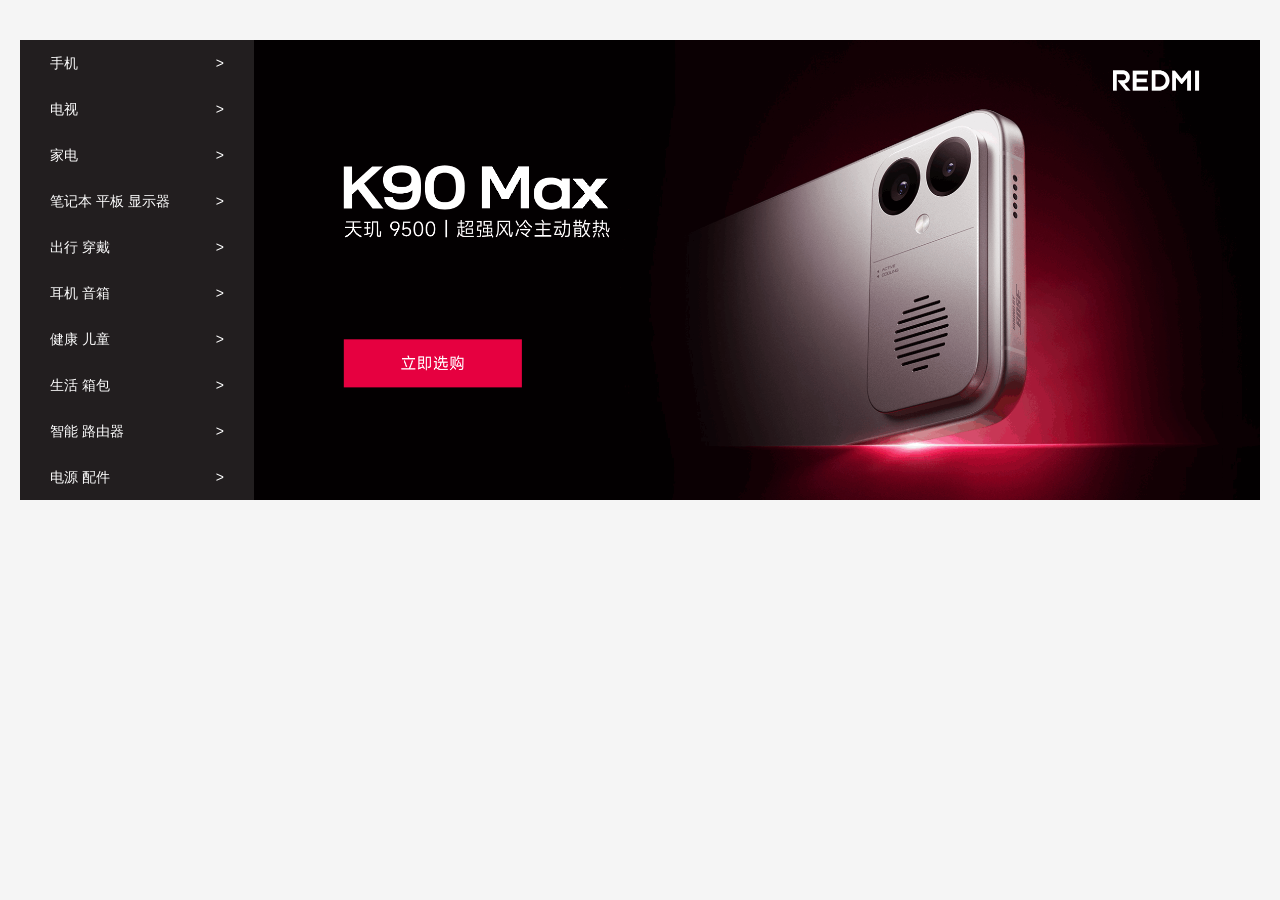
<file: code/demo10.html>
<!DOCTYPE html>
<html lang="zh-CN">

<head>
    <meta charset="UTF-8">
    <meta name="viewport" content="width=device-width, initial-scale=1.0">
    <title>Document</title>
    <style>
        * {
            margin: 0;
            padding: 0;
        }

        body {
            background-color: rgb(245, 245, 245);
            font-family: Microsoft YaHei, sans-serif;
        }

        .wrapper {
            width: 1240px;
            height: 460px;
            margin: 40px auto;
            background-image: url(../img/K90.png);
            background-size: cover;
        }

        .banner {
            width: 234px;
            height: 460px;
            background-color: rgba(107, 101, 99, 0.3);
            float: left;
        }

        .product {
            width: 1006px;
            height: 460px;
            float: left;
            overflow: hidden;
            text-align: center;
        }

        .product img {
            width: 100%;
            height: 100%;
            display: block;
            object-fit: cover;
        }

        .category {
            list-style: none;
        }

        .category li a {
            display: block;
            height: 46px;
            line-height: 46px;
            color: rgb(255, 255, 255);
            font-size: 14px;
            text-decoration: none;
            padding-left: 30px;
        }

        .category span {
            color: rgb(255, 255, 255);
            height: 46px;
            line-height: 46px;
            font-size: 14px;
            padding-right: 30px;
            float: right;
        }
    </style>
</head>

<body>
    <div class="wrapper">
        <div class="banner">
            <ul class="category">
                <li><a href="#">手机<span>></span></a></li>
                <li><a href="#">电视<span>></span></a></li>
                <li><a href="#">家电<span>></span></a></li>
                <li><a href="#">笔记本 平板 显示器<span>></span></a></li>
                <li><a href="#">出行 穿戴<span>></span></a></li>
                <li><a href="#">耳机 音箱<span>></span></a></li>
                <li><a href="#">健康 儿童<span>></span></a></li>
                <li><a href="#">生活 箱包<span>></span></a></li>
                <li><a href="#">智能 路由器<span>></span></a></li>
                <li><a href="#">电源 配件<span>></span></a></li>
            </ul>
        </div>
        <div class="product">
        </div>

    </div>
</body>

</html>
</file>
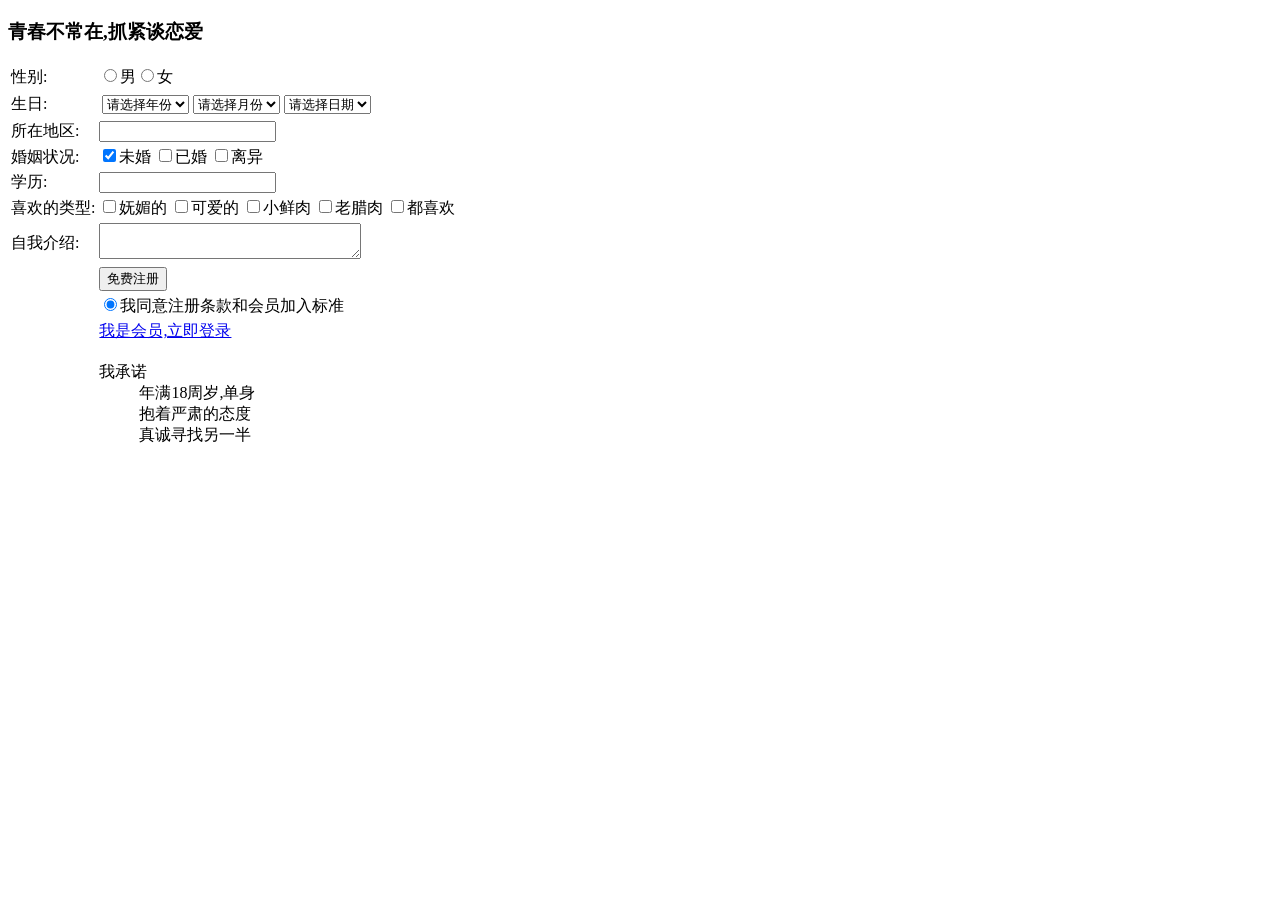
<file: code/demo2.html>
<!DOCTYPE html>
<html lang="en">
<head>
    <meta charset="UTF-8">
    <meta name="viewport" content="width=device-width, initial-scale=1.0">
    <title>Document</title>
</head>
<body>
    <h3>青春不常在,抓紧谈恋爱</h3>
    <form>
        <table>
            <tr>
                <td>性别:</td>
                <td>
                    <input type="radio" name="gender">男<input type="radio" name="gender">女<br>
                </td>
            </tr>
            <tr>
                <td>生日:</td>
                <td>
                    <table>
                        <tr>
                            <td><select name="year">  
                                <option value="请选择年份" checked="checked">请选择年份</option>
                                <option value="1990">1990</option>
                                <option value="1991">1991</option>
                                <option value="1992">1992</option>
                            </select></td>
                        <td><select name="month">  
                            <option value="请选择月份" checked="checked">请选择月份</option>
                            <option value="1月">1月</option>
                            <option value="2月">2月</option>
                            <option value="3月">3月</option>
                            <option value="4月">4月</option>
                            <option value="5月">5月</option>
                            <option value="6月">6月</option>
                            <option value="7月">7月</option>
                            <option value="8月">8月</option>
                            <option value="9月">9月</option>
                            <option value="10月">10月</option>
                            <option value="11月">11月</option>
                            <option value="12月">12月</option>
                        </select></td>
                        <td><select name="day">  
                            <option value="请选择日期" checked="checked">请选择日期</option>
                            <option value="1日">1日</option>
                            <option value="2日">2日</option>
                            <option value="3日">3日</option>
                        </select></td>
                    </tr>
                </table>
            </tr>
            <tr>
                <td>所在地区:</td>
                <td><input type="text" name="area"></td>
            </tr>
            <tr>
                <td>婚姻状况:</td>
                <td>
                    <input type="checkbox" name="hunyin" checked="checked">未婚
                    <input type="checkbox" name="hunyin">已婚
                    <input type="checkbox" name="hunyin">离异
                </td>
            </tr>
            <tr>
                <td>学历:</td>
                <td><input type="text" name="xueli"></td>
            </tr>
            <tr>
                <td>喜欢的类型:</td>
                <td>
                    <input type="checkbox" name="type">妩媚的
                    <input type="checkbox" name="type">可爱的
                    <input type="checkbox" name="type">小鲜肉
                    <input type="checkbox" name="type">老腊肉
                    <input type="checkbox" name="type">都喜欢<br>
                </td>
            </tr>
            <tr>
                <td>自我介绍:</td>
                <td><textarea name="intro" cols="30" rows="2"></textarea></td>
            </tr>
            <tr>
                <td></td>
                <td colspan="2" align="left">
                    <input type="submit" value="免费注册">
                </td>
            </tr>
            <tr>
                <td></td>
                <td colspan="2" align="left">
                    <input type="radio" value="我同意注册条款和会员加入标准" checked="checked">我同意注册条款和会员加入标准
                </td>
            </tr>
            <tr>
                <td></td>
                <td colspan="2" align="left">
                    <a href="#">我是会员,立即登录</a>
                </td>
            </tr> 
                <td></td>
                <td colspan="2" align="left">
                    <dl>
                        <dt>我承诺</dt>
                        <dd>年满18周岁,单身</dd>
                        <dd>抱着严肃的态度</dd>
                        <dd>真诚寻找另一半</dd>
                    </dl>
                </td>   
        </table>
    </form>
</body>
</html>
</file>
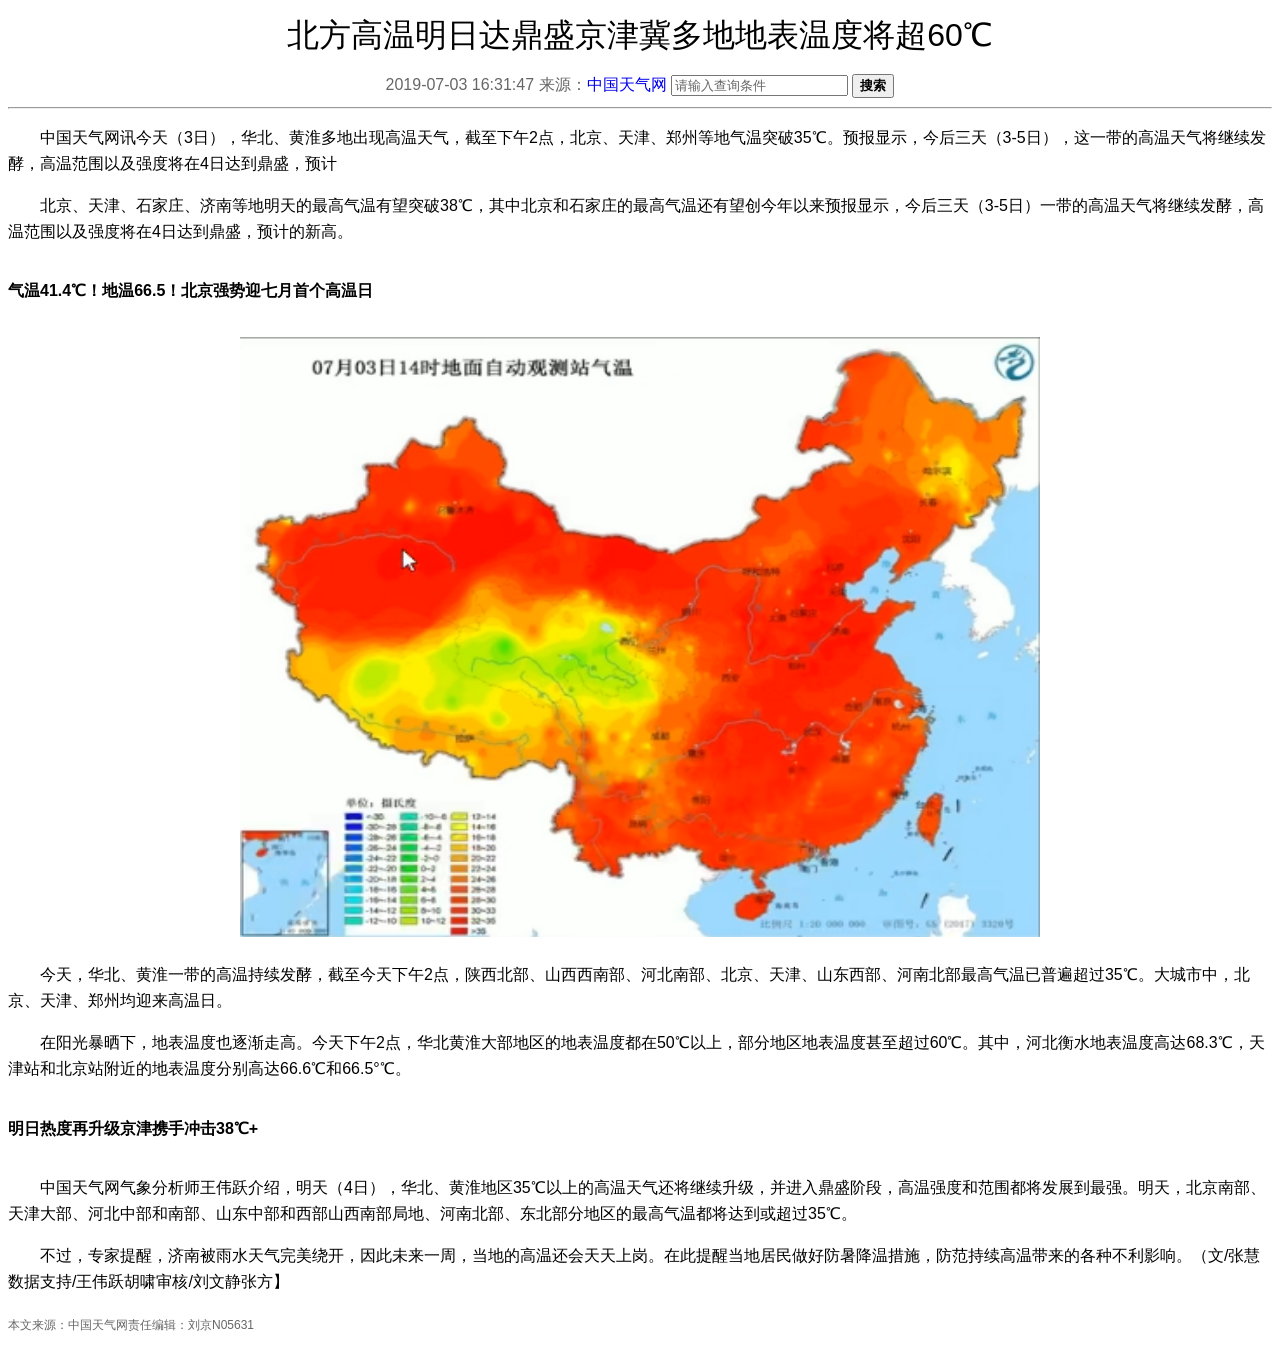
<file: code/demo4.html>
<!DOCTYPE html>
<html lang="en">

<head>
    <meta charset="UTF-8">
    <meta name="viewport" content="width=device-width, initial-scale=1.0">
    <title>Document</title>
    <style>
        body {
            font: 16px/28px "Microsoft YaHei", 微软雅黑, 宋体, SimSun, sans-serif;
        }

        h1 {
            text-align: center;
            font-weight: 400;
        }

        p {
            text-indent: 2em;
            line-height: 26px;
        }

        .center {
            text-align: center;
        }

        .strong {
            font-weight: 700;
        }

        a {
            text-decoration: none;
        }

        .gray {
            color: #666;
        }
    </style>
</head>

<body>
    <h1>北方高温明日达鼎盛京津冀多地地表温度将超60℃</h1>
    <div class="center gray">

        <form>
            2019-07-03 16:31:47
            来源：<a href="https://www.weather.com.cn" target="_blank">中国天气网</a>
            <input type="text" class="gray" value="请输入查询条件" />
            <input type="submit" class="strong" value="搜索" />
        </form>
    </div>
    <hr>
    <p>
        中国天气网讯今天（3日），华北、黄淮多地出现高温天气，截至下午2点，北京、天津、郑州等地气温突破35℃。预报显示，今后三天（3-5日），这一带的高温天气将继续发酵，高温范围以及强度将在4日达到鼎盛，预计
    </p>
    <p>
        北京、天津、石家庄、济南等地明天的最高气温有望突破38℃，其中北京和石家庄的最高气温还有望创今年以来预报显示，今后三天（3-5日）一带的高温天气将继续发酵，高温范围以及强度将在4日达到鼎盛，预计的新高。
    </p>
    <h4 class="strong" style="line-height: 50px;">
        气温41.4℃！地温66.5！北京强势迎七月首个高温日
    </h4>
    <div class="center">
        <img src="../img/QQ_1778330019517.png" alt="高温图片" width="800" height="600">
    </div>
    <p>
        今天，华北、黄淮一带的高温持续发酵，截至今天下午2点，陕西北部、山西西南部、河北南部、北京、天津、山东西部、河南北部最高气温已普遍超过35℃。大城市中，北京、天津、郑州均迎来高温日。
    </p>
    <p>
        在阳光暴晒下，地表温度也逐渐走高。今天下午2点，华北黄淮大部地区的地表温度都在50℃以上，部分地区地表温度甚至超过60℃。其中，河北衡水地表温度高达68.3℃，天津站和北京站附近的地表温度分别高达66.6℃和66.5°℃。
    </p>
    <h4 class="strong" style="line-height: 50px;">
        明日热度再升级京津携手冲击38℃+
    </h4>
    <p>
        中国天气网气象分析师王伟跃介绍，明天（4日），华北、黄淮地区35℃以上的高温天气还将继续升级，并进入鼎盛阶段，高温强度和范围都将发展到最强。明天，北京南部、天津大部、河北中部和南部、山东中部和西部山西南部局地、河南北部、东北部分地区的最高气温都将达到或超过35℃。
    </p>
    <p>
        不过，专家提醒，济南被雨水天气完美绕开，因此未来一周，当地的高温还会天天上岗。在此提醒当地居民做好防暑降温措施，防范持续高温带来的各种不利影响。（文/张慧数据支持/王伟跃胡啸审核/刘文静张方】
    </p>
    <div style="font-size: 12px; color: #666;">
        本文来源：中国天气网责任编辑：刘京N05631
    </div>
</body>

</html>
</file>
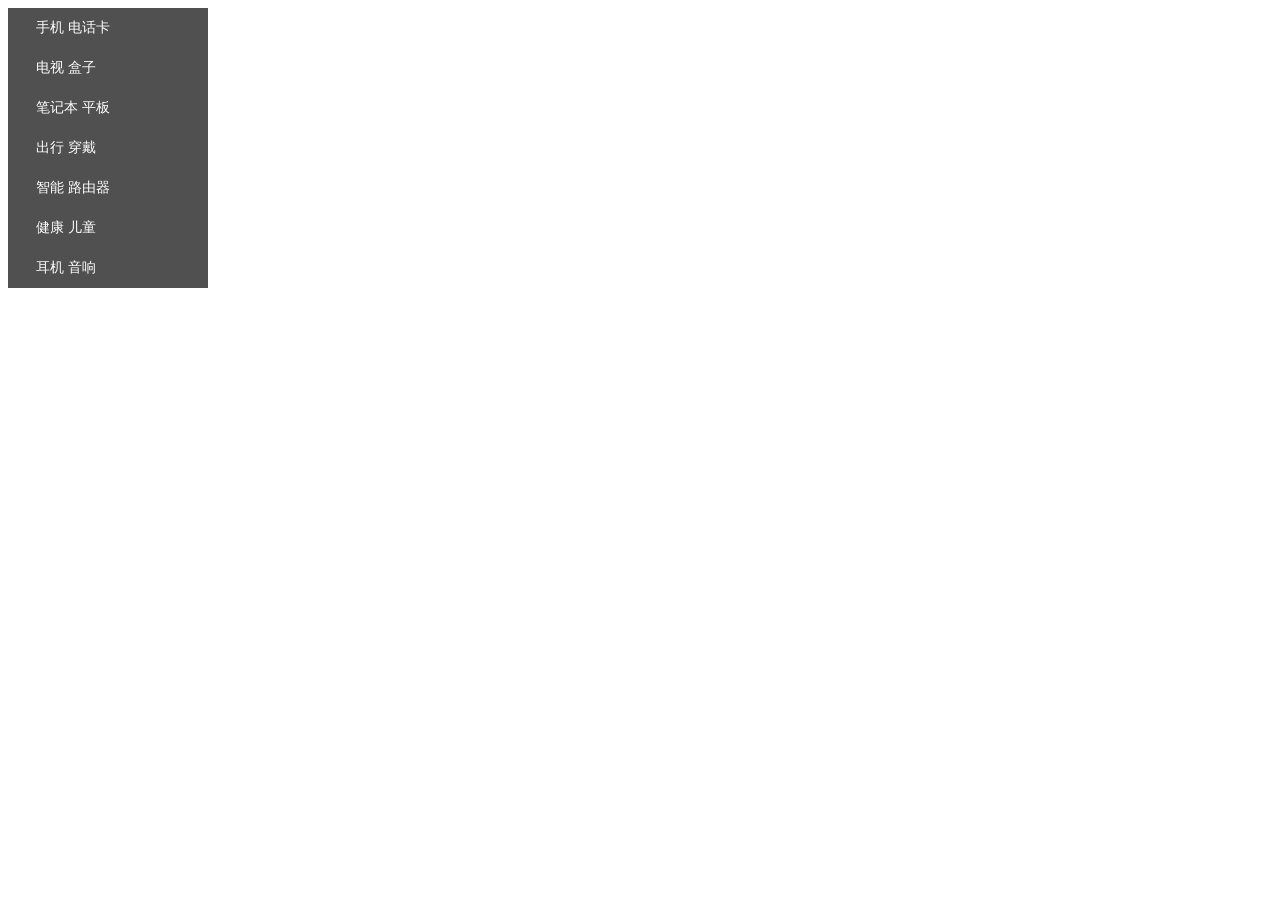
<file: code/demo5.html>
<!DOCTYPE html>
<html lang="zh-CN">

<head>
    <meta charset="UTF-8">
    <meta name="viewport" content="width=device-width, initial-scale=1.0">
    <title>Document</title>
    <style>
        a {
            display: block;
            width: 200px;
            height: 40px;
            line-height: 40px;
            font-size: 14px;
            text-indent: 2em;
            background-color: #505050;
            color: #fff;
            text-decoration: none;
        }

        a:hover {
            background-color: #c64512;
        }
    </style>
</head>

<body>
    <a href="#"> 手机 电话卡</a>
    <a href="#"> 电视 盒子</a>
    <a href="#"> 笔记本 平板</a>
    <a href="#"> 出行 穿戴</a>
    <a href="#"> 智能 路由器</a>
    <a href="#"> 健康 儿童</a>
    <a href="#"> 耳机 音响</a>
</body>

</html>
</file>
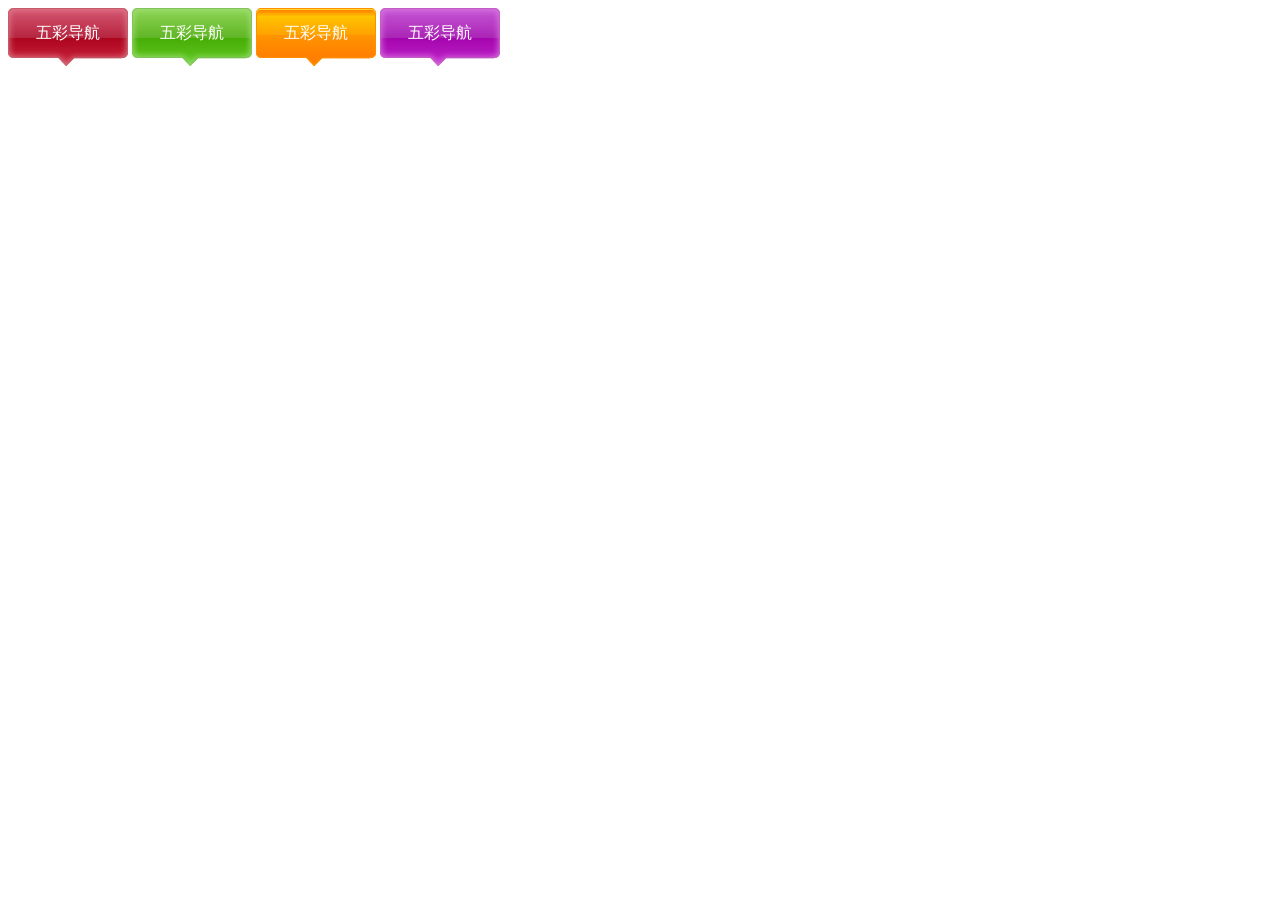
<file: code/demo6.html>
<!DOCTYPE html>
<html lang="zh-CN">

<head>
    <meta charset="UTF-8">
    <meta name="viewport" content="width=device-width, initial-scale=1.0">
    <title>Document</title>
    <style>
        a {
            width: 120px;
            height: 58px;
            line-height: 50px;
            display: inline-block;
            text-decoration: none;
            color: #fff;
            background-color: #661414;
            text-align: center;
            background-repeat: no-repeat;
            background-position: center center;
        }

        #one {
            background-image: url(../img/bg1.png);
        }

        #two {
            background-image: url(../img/bg2.png);
        }

        #three {
            background-image: url(../img/bg3.png);
        }

        #four {
            background-image: url(../img/bg4.png);
        }

        #one:hover {
            background-image: url(../img/bg5.png);
        }

        #two:hover {
            background-image: url(../img/bg6.png);
        }

        #three:hover {
            background-image: url(../img/bg7.png);
        }

        #four:hover {
            background-image: url(../img/bg8.png);
        }
    </style>
</head>

<body>
    <a href="#1" id="one">五彩导航</a>
    <a href="#2" id="two">五彩导航</a>
    <a href="#3" id="three">五彩导航</a>
    <a href="#4" id="four">五彩导航</a>
</body>

</html>
</file>
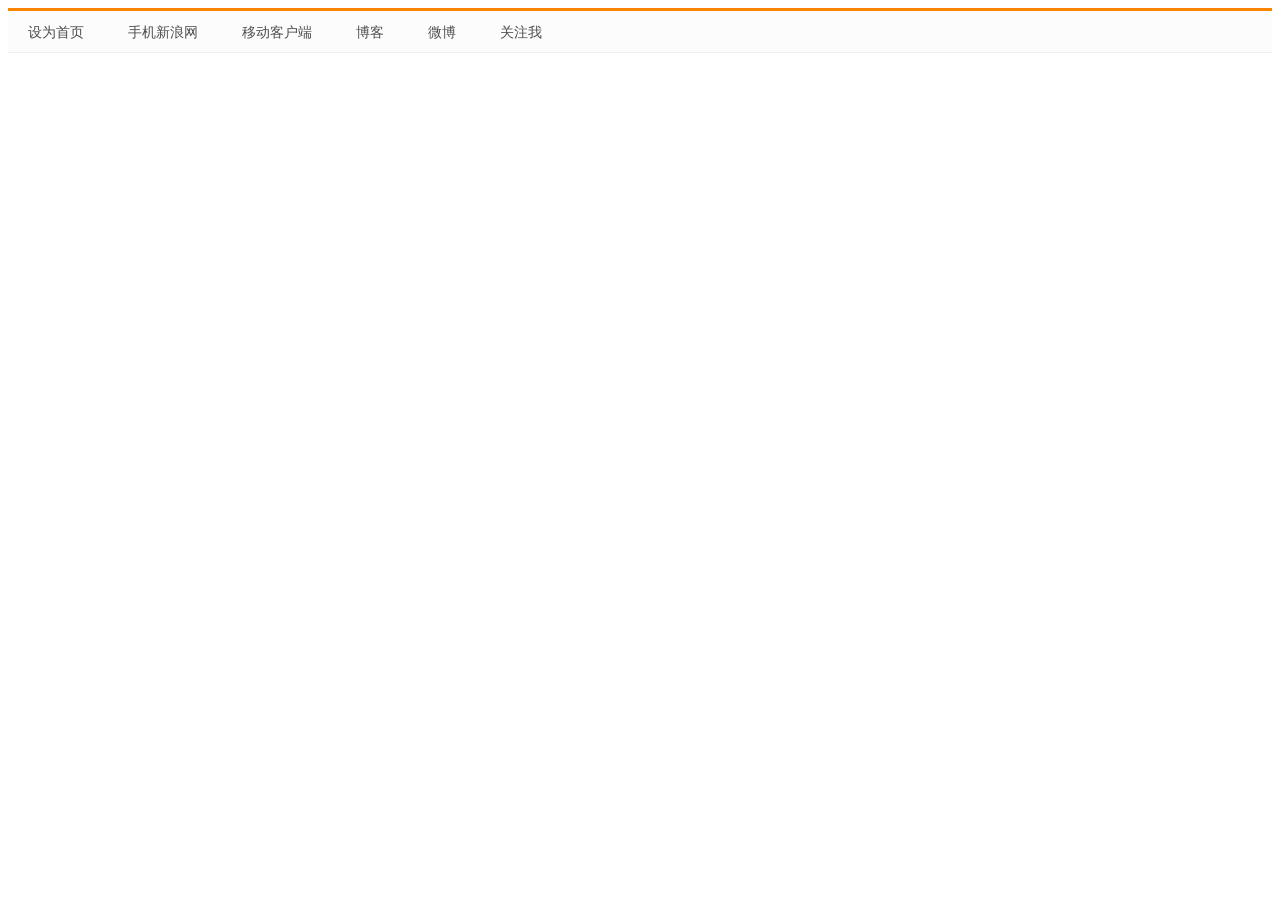
<file: code/demo7.html>
<!DOCTYPE html>
<html lang="zh-CN">

<head>
    <meta charset="UTF-8">
    <meta name="viewport" content="width=device-width, initial-scale=1.0">
    <title>Document</title>
    <style>
        .nav {
            height: 41px;
            border-top: 3px solid #ff8500;
            border-bottom: 1px solid #edeef0;
            background-color: #fcfcfc;
            line-height: 41px;
        }

        .nav a {
            height: 41px;
            padding: 0 20px;
            font-size: 14px;
            display: block-inline;
            color: #4c4c4c;
            text-decoration: none;

        }

        .nav a:hover {
            background-color: rgba(0, 0, 0, 0.1);
        }
    </style>
</head>

<body>
    <div class="nav">
        <a href="#">设为首页</a>
        <a href="#">手机新浪网</a>
        <a href="#">移动客户端</a>
        <a href="#">博客</a>
        <a href="#">微博</a>
        <a href="#">关注我</a>
    </div>
</body>

</html>
</file>
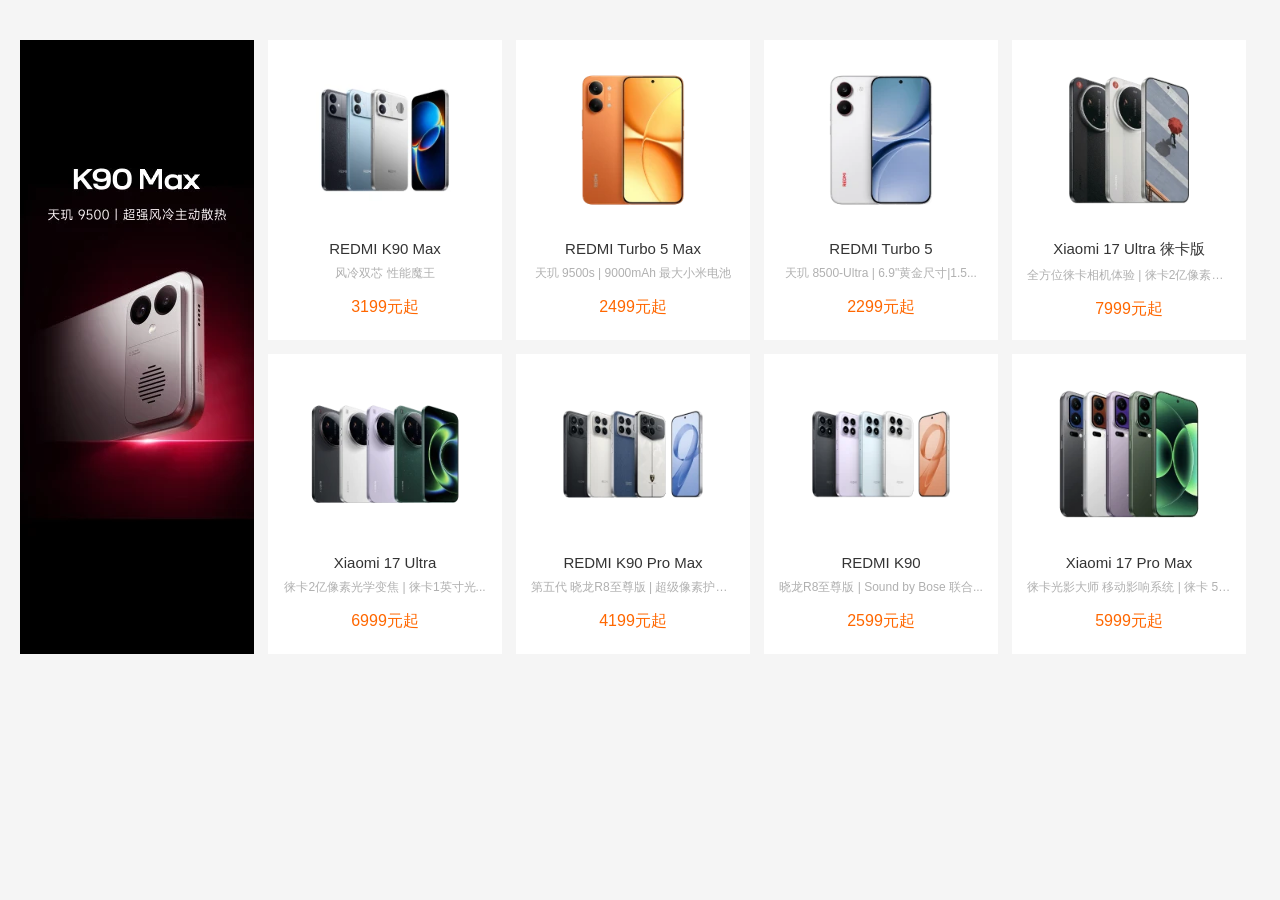
<file: code/demo8.html>
<!DOCTYPE html>
<html lang="zh-CN">

<head>
    <meta charset="UTF-8">
    <meta name="viewport" content="width=device-width, initial-scale=1.0">
    <title>Document</title>
    <style>
        * {
            margin: 0;
            padding: 0;
            box-sizing: border-box;
        }

        body {
            background-color: #f5f5f5;
            font-family: Microsoft YaHei, sans-serif;
        }

        .wrapper {
            width: 1240px;
            margin: 40px auto;
            display: flex;
            gap: 14px;
        }

        .banner {
            width: 234px;
            height: 614px;
            overflow: hidden;
        }

        .banner img {
            width: 100%;
            height: 100%;
            display: block;
            object-fit: cover;
        }

        .banner:hover {
            box-shadow: rgba(0, 0, 0, 0.3) 0px 4px 8px;
        }

        .product {
            width: 992px;
            display: flex;
            flex-wrap: wrap;
            gap: 14px;
        }

        .card {
            width: 234px;
            height: 300px;
            background-color: #fff;
            text-align: center;
            overflow: hidden;
        }

        .card:hover {
            box-shadow: rgba(0, 0, 0, 0.2) 0px 4px 8px;
        }

        .card img {
            width: 160px;
            height: 160px;
            display: block;
            object-fit: cover;
            margin: 20px auto;
        }

        .title {
            font-size: 15px;
            font-weight: 400;
            color: #333;
            margin-top: 18px;
            padding: 0 10px;
            overflow: hidden;
            white-space: nowrap;
            text-overflow: ellipsis;
        }

        .intro {
            font-size: 12px;
            color: #b0b0b0;
            margin-top: 8px;
            padding: 0 15px;
            overflow: hidden;
            white-space: nowrap;
            text-overflow: ellipsis;
        }

        .price {
            font-size: 16px;
            color: #ff6700;
            margin-top: 15px;
        }
    </style>
</head>

<body>
    <div class="wrapper">
        <div class="banner">
            <img src="..//img/mi00.webp">
        </div>
        <div class="product">
            <div class="card">
                <img src="..//img/mi01.webp">
                <h3 class="title">REDMI K90 Max</h3>
                <p class="intro">风冷双芯 性能魔王</p>
                <p class="price">3199元起</p>
            </div>
            <div class="card">
                <img src="..//img/mi02.webp">
                <h3 class="title">REDMI Turbo 5 Max</h3>
                <p class="intro">天玑 9500s | 9000mAh 最大小米电池</p>
                <p class="price">2499元起</p>
            </div>
            <div class="card">
                <img src="..//img/mi03.webp">
                <h3 class="title">REDMI Turbo 5</h3>
                <p class="intro">天玑 8500-Ultra | 6.9"黄金尺寸|1.5...</p>
                <p class="price">2299元起</p>
            </div>
            <div class="card">
                <img src="..//img/mi04.webp">
                <h3 class="title">Xiaomi 17 Ultra 徕卡版</h3>
                <p class="intro">全方位徕卡相机体验 | 徕卡2亿像素光...</p>
                <p class="price">7999元起</p>
            </div>
            <div class="card">
                <img src="..//img/mi05.webp">
                <h3 class="title">Xiaomi 17 Ultra</h3>
                <p class="intro">徕卡2亿像素光学变焦 | 徕卡1英寸光...</p>
                <p class="price">6999元起</p>
            </div>
            <div class="card">
                <img src="..//img/mi06.webp">
                <h3 class="title">REDMI K90 Pro Max</h3>
                <p class="intro">第五代 晓龙R8至尊版 | 超级像素护眼...</p>
                <p class="price">4199元起</p>
            </div>
            <div class="card">
                <img src="..//img/mi07.webp">
                <h3 class="title">REDMI K90</h3>
                <p class="intro">晓龙R8至尊版 | Sound by Bose 联合...</p>
                <p class="price">2599元起</p>
            </div>
            <div class="card">
                <img src="..//img/mi08.webp">
                <h3 class="title">Xiaomi 17 Pro Max</h3>
                <p class="intro">徕卡光影大师 移动影响系统 | 徕卡 5X...</p>
                <p class="price">5999元起</p>
            </div>
        </div>
    </div>
</body>

</html>
</file>
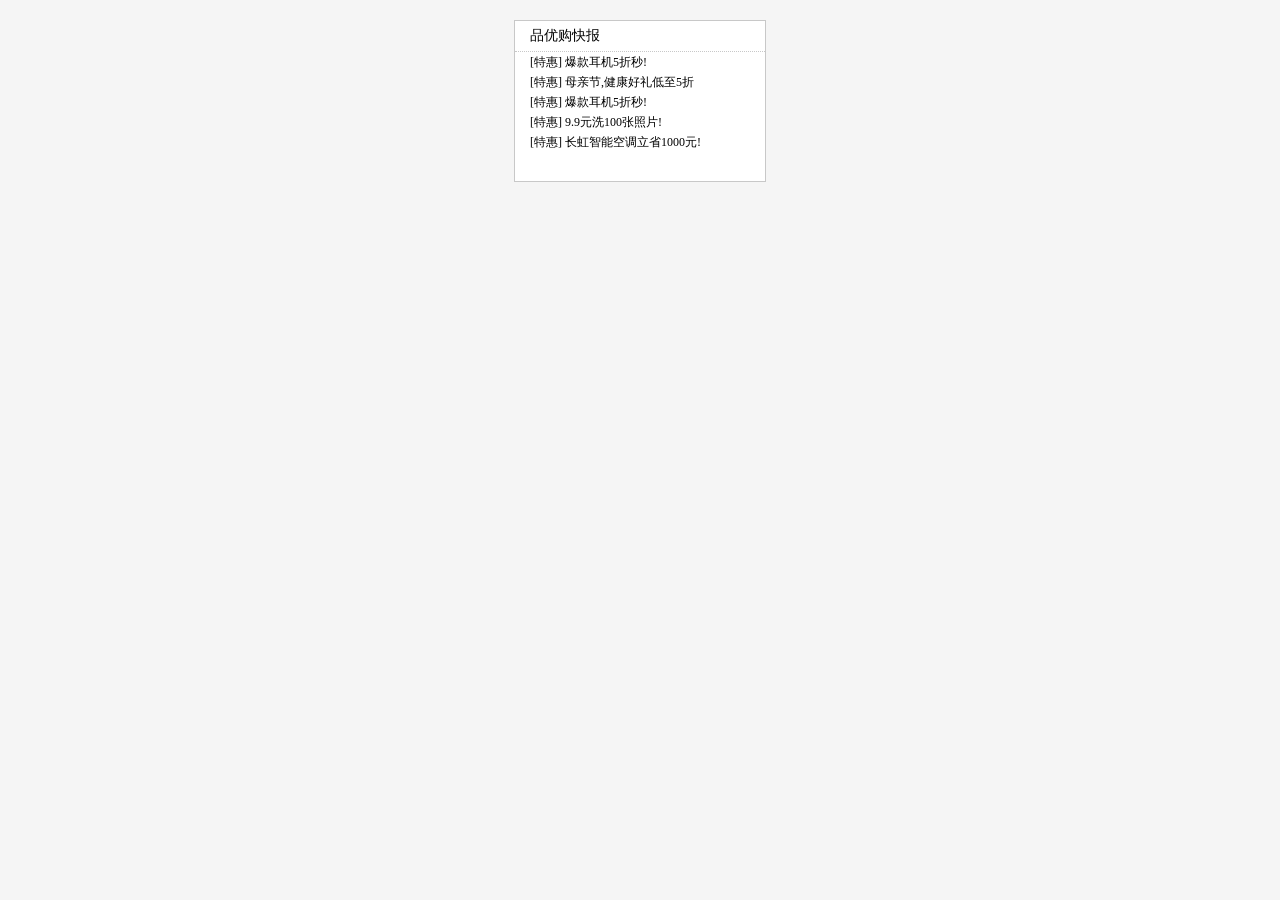
<file: code/demo9.html>
<!DOCTYPE html>
<html lang="zh-CN">

<head>
    <meta charset="UTF-8">
    <meta name="viewport" content="width=device-width, initial-scale=1.0">
    <title>Document</title>
    <style>
        * {
            margin: 0;
            padding: 0;
        }

        body {
            background-color: rgb(245, 245, 245);
        }

        .box {
            width: 250px;
            height: 160px;
            background-color: rgb(255, 255, 255);
            border: 1px solid rgb(200, 200, 200);
            margin: 20px auto;
        }

        .box h3 {
            color: rgb(0, 0, 0);
            font-size: 14px;
            font-weight: normal;
            width: 100%;
            height: 30px;
            line-height: 30px;
            padding-left: 15px;
        }

        .box ul {
            width: 100%;
            height: 130px;
            border-top: 1px dotted rgb(200, 200, 200);
        }

        li {
            list-style: none;
        }

        .box ul li a {
            height: 20px;
            line-height: 20px;
            color: rgb(0, 0, 0);
            font-size: 12px;
            text-decoration: none;
            padding: 10px 15px;
        }

        .box ul li a:hover {
            text-decoration: underline;
        }
    </style>
</head>

<body>
    <div class="box">
        <div>
            <h3>品优购快报</h3>
        </div>
        <ul>
            <li><a href="#">[特惠] 爆款耳机5折秒!</a></li>
            <li><a href="#">[特惠] 母亲节,健康好礼低至5折</a></li>
            <li><a href="#">[特惠] 爆款耳机5折秒!</a></li>
            <li><a href="#">[特惠] 9.9元洗100张照片!</a></li>
            <li><a href="#">[特惠] 长虹智能空调立省1000元!</a></li>
        </ul>
    </div>
</body>

</html>
</file>
<file: code/XuechengOnline/css/index.css>
* {
    margin: 0;
    padding: 0;
    box-sizing: border-box;
}

body {
    background-color: #f3f5f7;
    font-family: Microsoft YaHei, 微软雅黑, 宋体, SimSun;
}

a {
    text-decoration: none;
}

li {
    list-style: none;
}

.clearfix:before,
.clearfix:after {
    content: "";
    display: table;
}

.clearfix:after {
    clear: both;
}

.head {
    height: 100px;
    background-color: rgb(243, 245, 247);
}

.head .top {
    width: 1200px;
    height: 100px;
    margin: 0 auto;
}

.logo a {
    width: 200px;
    height: 42px;
    margin: 29px auto;
    float: left;
}


.head .top .nav {
    height: 42px;
    float: left;
    margin: 29px 70px;
}

.nav li {
    height: 42px;
    line-height: 42px;
    margin-right: 26px;
    float: left;
}

.nav li a {
    display: block;
    padding: 0 9px;
    color: rgb(0, 0, 0);
    font-size: 18px;
}

.nav li a:hover {
    border-bottom: 2px solid rgb(0, 164, 255);
}

.search {
    width: 412px;
    height: 42px;
    float: left;
    border: 1px solid rgb(0, 164, 255);
    margin: 29px 0;

}

.search input {
    float: left;
    width: 360px;
    height: 40px;
    padding: 20px;
    border: 0;
}

.search input::placeholder {
    font-size: 14px;
    color: #bfbfbf;
}

.search button {
    width: 50px;
    height: 40px;
    background-image: url(../img/btn.png);
    border: 0;
}

.user {
    float: left;
    margin: 29px 0 0 69px;
    height: 42px;
    line-height: 42px;

}

.user img {
    vertical-align: middle;
}

.wrapper {
    height: 420px;
    background-color: rgb(28, 3, 108);
}

.banner {
    width: 1200px;
    height: 420px;
    margin: 0 auto;
    background-image: url(../img/banner2.png);
}

.banner_left {
    float: left;
    width: 190px;
    height: 420px;
    background-color: rgba(19, 1, 75);
}

.banner_left li a {
    display: block;
    height: 46px;
    line-height: 46px;
    color: rgb(255, 255, 255);
    font-size: 14px;
    padding-left: 30px;
    color: rgb(255, 255, 255);
}

.banner_left li a:hover {
    background-color: rgba(255, 255, 255, 0.3);
}

.banner_left span {
    color: rgb(255, 255, 255);
    height: 46px;
    line-height: 46px;
    font-size: 14px;
    padding-right: 30px;
    float: right;
}

.banner_right {
    float: right;
    width: 230px;
    height: 300px;
    margin: 60px 0 0 0;
    background-color: rgb(255, 255, 255);
}

.banner_right h2 {
    height: 48px;
    line-height: 48px;
    font-size: 18px;
    background-color: rgb(155, 206, 234);
    color: #ffffff;
    text-align: center;
}


.content {
    padding: 0 18px;
}

.content dl {
    padding: 12px 0;
    border-bottom: 2px solid #e5e5e5;
}

.content dt {
    font-size: 16px;
    color: #4e4e4e;
}

.content dd {
    font-size: 14px;
    color: #4e4e4e;
}

.more {
    display: block;
    /* margin: 4px 14px 0; */
    margin: 4px auto 0;
    width: 200px;
    height: 40px;
    border: 1px solid #00a4ff;

    font-size: 16px;
    color: #00a4ff;
    font-weight: 700;

    text-align: center;
    line-height: 40px;
}

.recommend {
    width: 1200px;
    height: 60px;
    margin: 20px auto 0;
    background-color: rgb(255, 255, 255);
}

.recommend h2 {
    float: left;
    height: 24px;
    line-height: 24px;
    font-size: 18px;
    color: rgb(49, 171, 255);
    padding: 18px 28px;
    font-weight: 400;
}

.recommend p {
    float: left;
    height: 24px;
    line-height: 24px;
    margin: 18px 0;
    padding: 0px 28px;
    font-size: 14px;
    color: #4e4e4e;
    border-left: 1px solid #363636;

}

.recommend a {
    height: 24px;
    line-height: 24px;
    float: right;
    font-size: 14px;
    margin: 18px 0;
    padding: 0px 28px;
    color: rgb(49, 171, 255);
    font-weight: 400;
}

.box_wrapper {
    width: 1200px;
    height: 30px;
    margin: 20px auto 0;
    background-color: rgb(243, 245, 247);
}

.box_wrapper h2 {
    float: left;
    height: 30px;
    line-height: 30px;
    font-size: 18px;
    color: rgb(0, 0, 0);
    font-weight: 400;
}

.box_wrapper a {
    height: 30px;
    line-height: 30px;
    float: right;
    color: rgb(104, 104, 104);
    font-weight: 400;
}

.product {
    width: 1200px;
    margin: 20px auto 0;
    background-color: rgb(243, 245, 247);
}

.product a {
    position: relative;
    float: left;
    width: 230px;
    height: 257px;
    margin: 0 12.5px 12.5px 0;
    background-color: #fff;
}

.product a:nth-child(5n) {
    margin-right: 0;
}

.product a em {
    position: absolute;
    top: 10px;
    right: 0;
    width: 40px;
    height: 25px;
}

.product a em img {
    width: 100%;
    height: 100%;
}

.product a img {
    width: 230px;
    height: 150px;
}

.product a h3 {
    padding: 10px;
    font-size: 14px;
    color: #050505;
    font-weight: 400;
}

.product a p {
    padding: 0 10px;
    font-size: 12px;
    color: #999;
}

.bottom {
    height: 500px;
    margin: 20px auto 0;
    background-color: rgb(255, 255, 255);
}

.bottom_wrapper {
    width: 1200px;
    height: 500px;
    margin: 0 auto;
}

.bottom_left {
    float: left;
    width: 500px;
    height: 500px;
}

.bottom_left img {
    width: 200px;
    height: 42px;
    margin: 20px 0 10px;
}

.bottom_left p {
    font-size: 12px;
    color: rgb(142, 142, 142);
}

.bottom_left a {
    display: block;
    width: 120px;
    height: 40px;
    line-height: 40px;
    text-align: center;
    border: 1px solid rgb(0, 164, 255);
    color: rgb(0, 164, 255);
    font-size: 12px;
    margin-top: 20px;
}

.bottom_right {
    float: right;
    width: 700px;
    height: 500px;
    padding: 0 18px;
}

.bottom_right dl {
    float: right;
    padding: 12px 0;
    margin-left: 100px;
}
</file>
